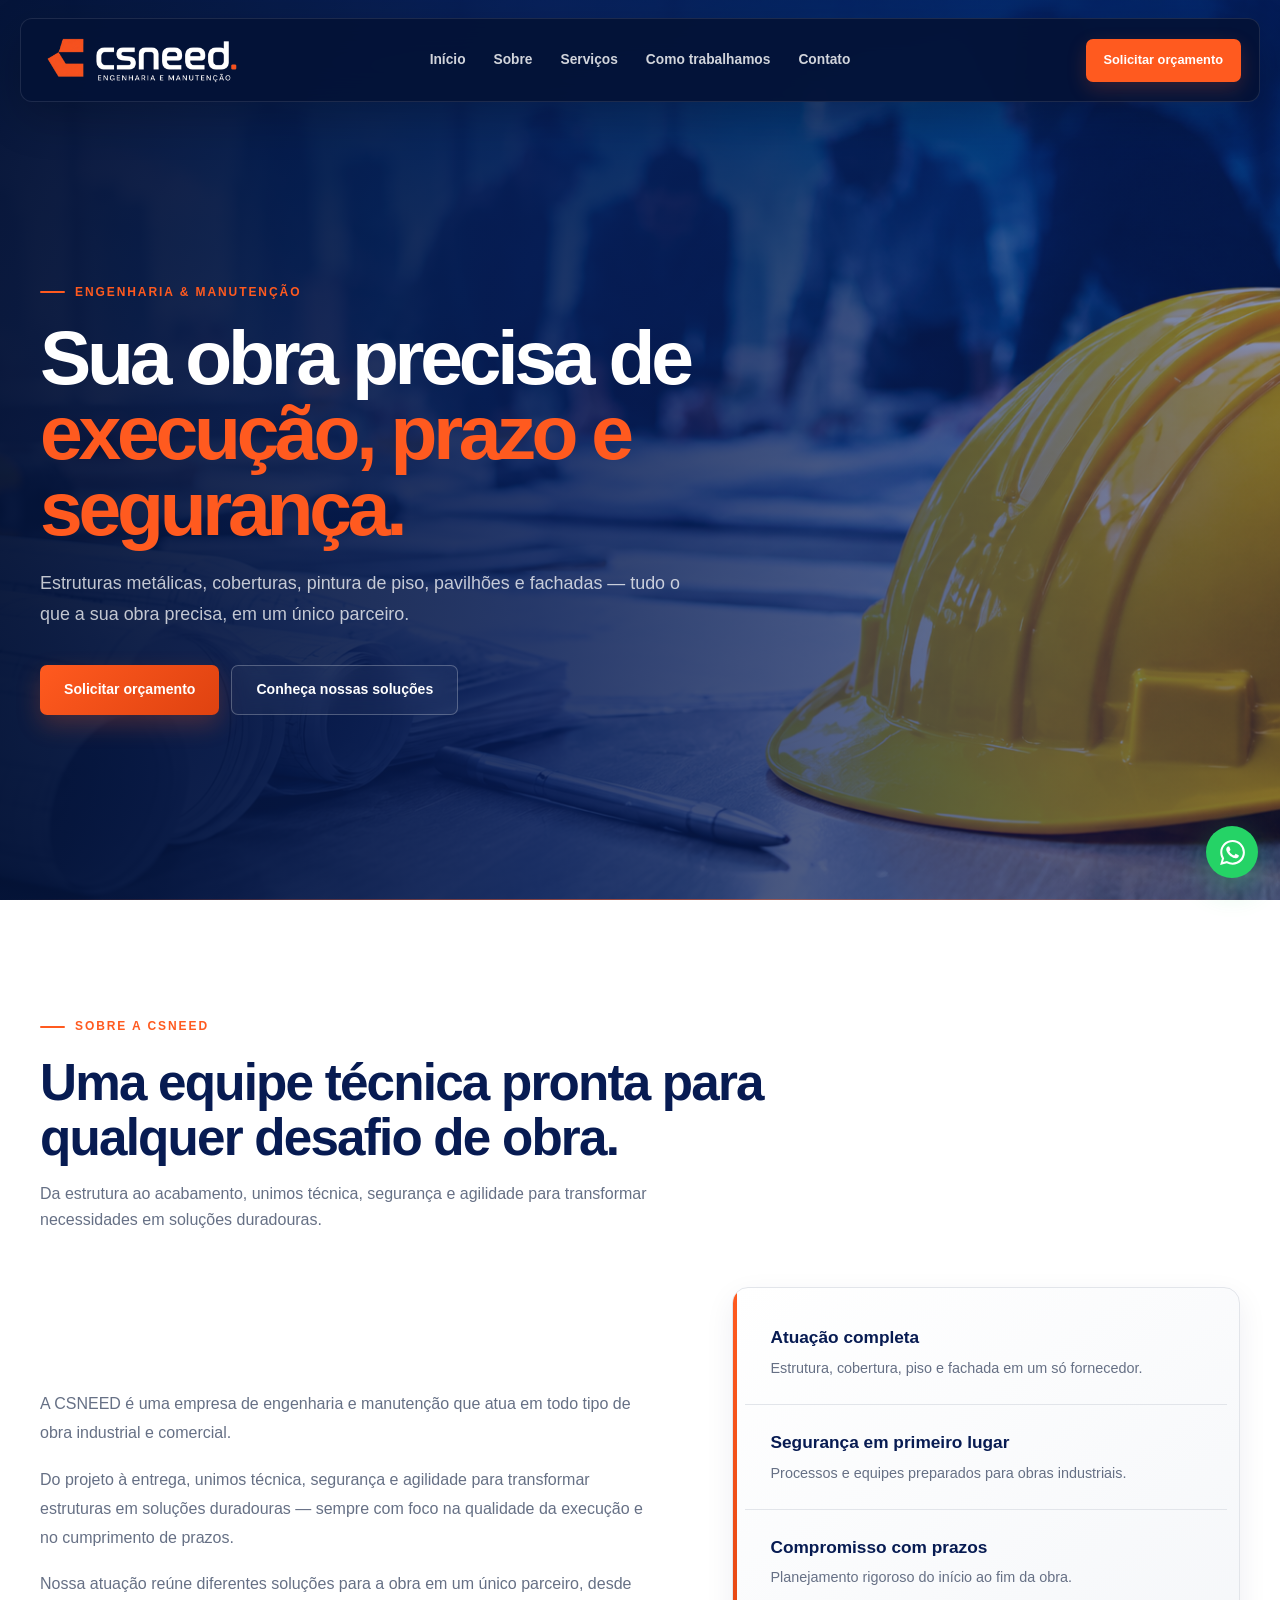
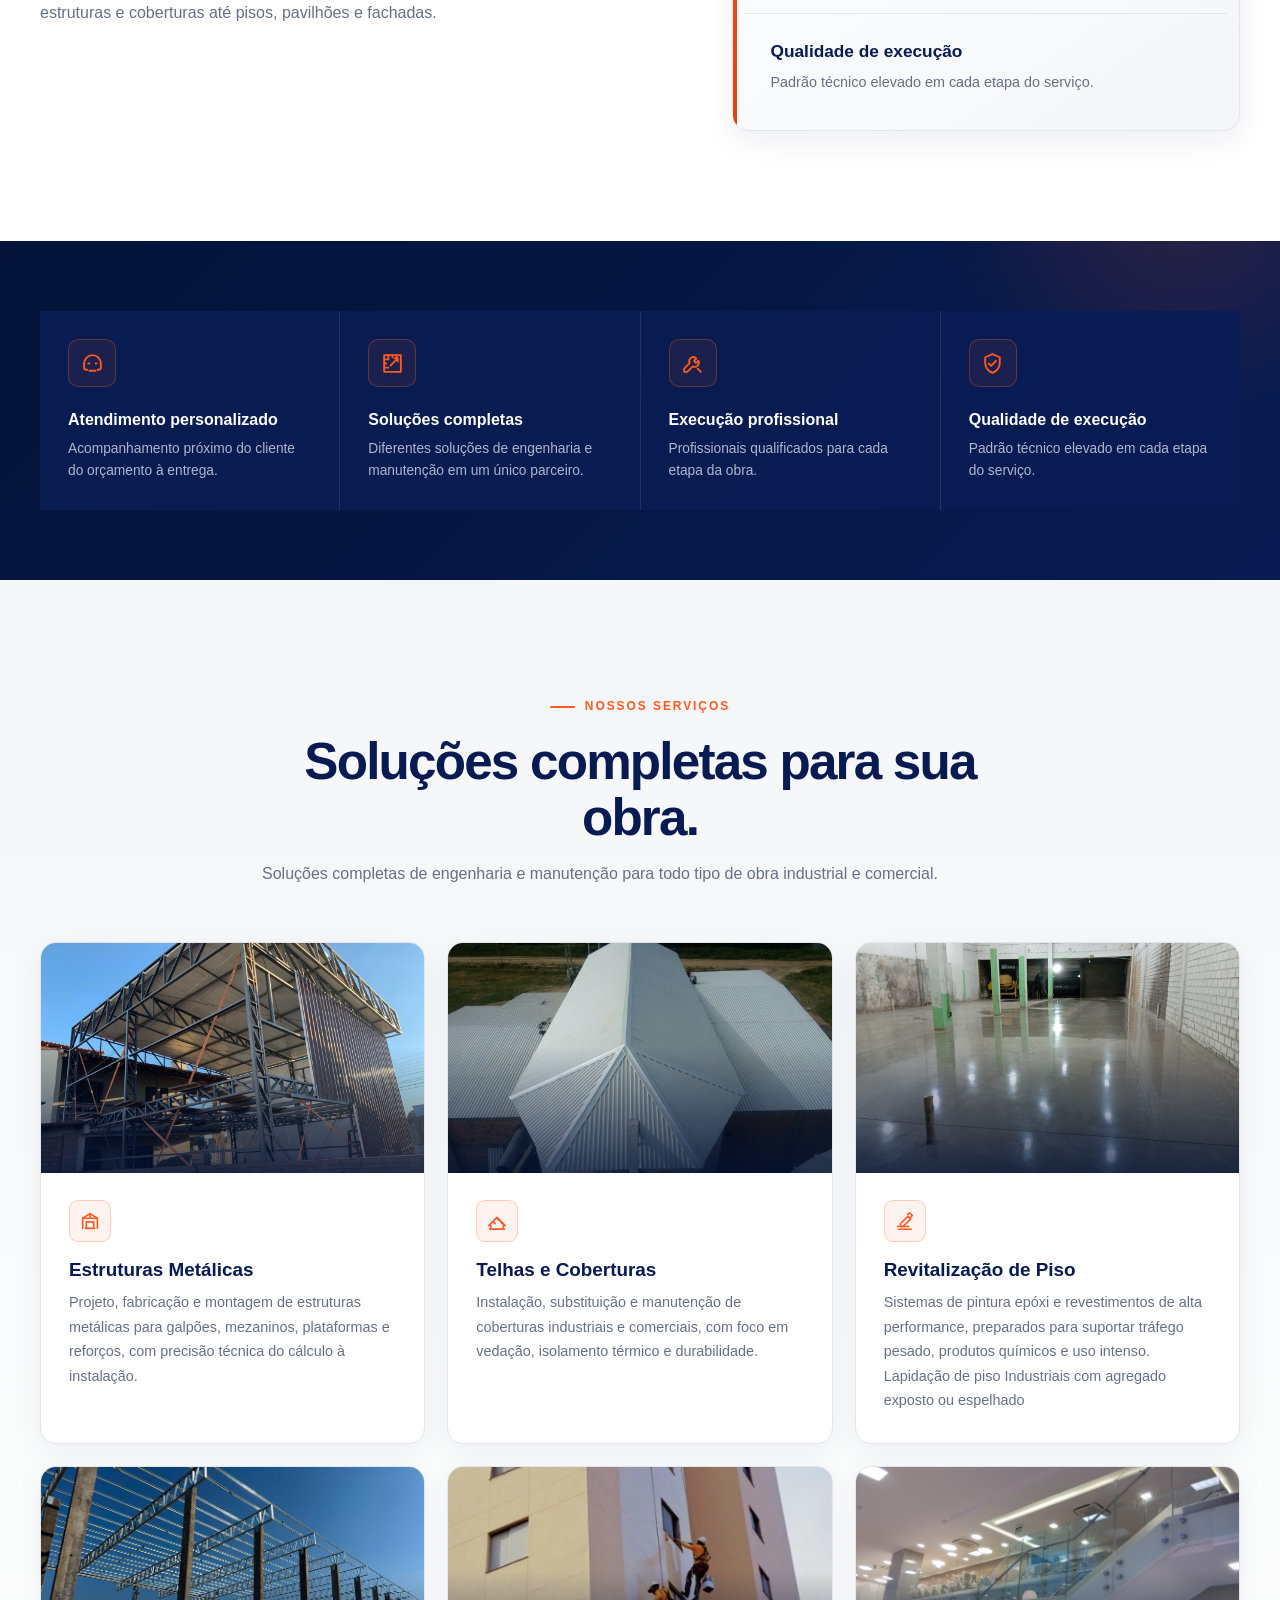
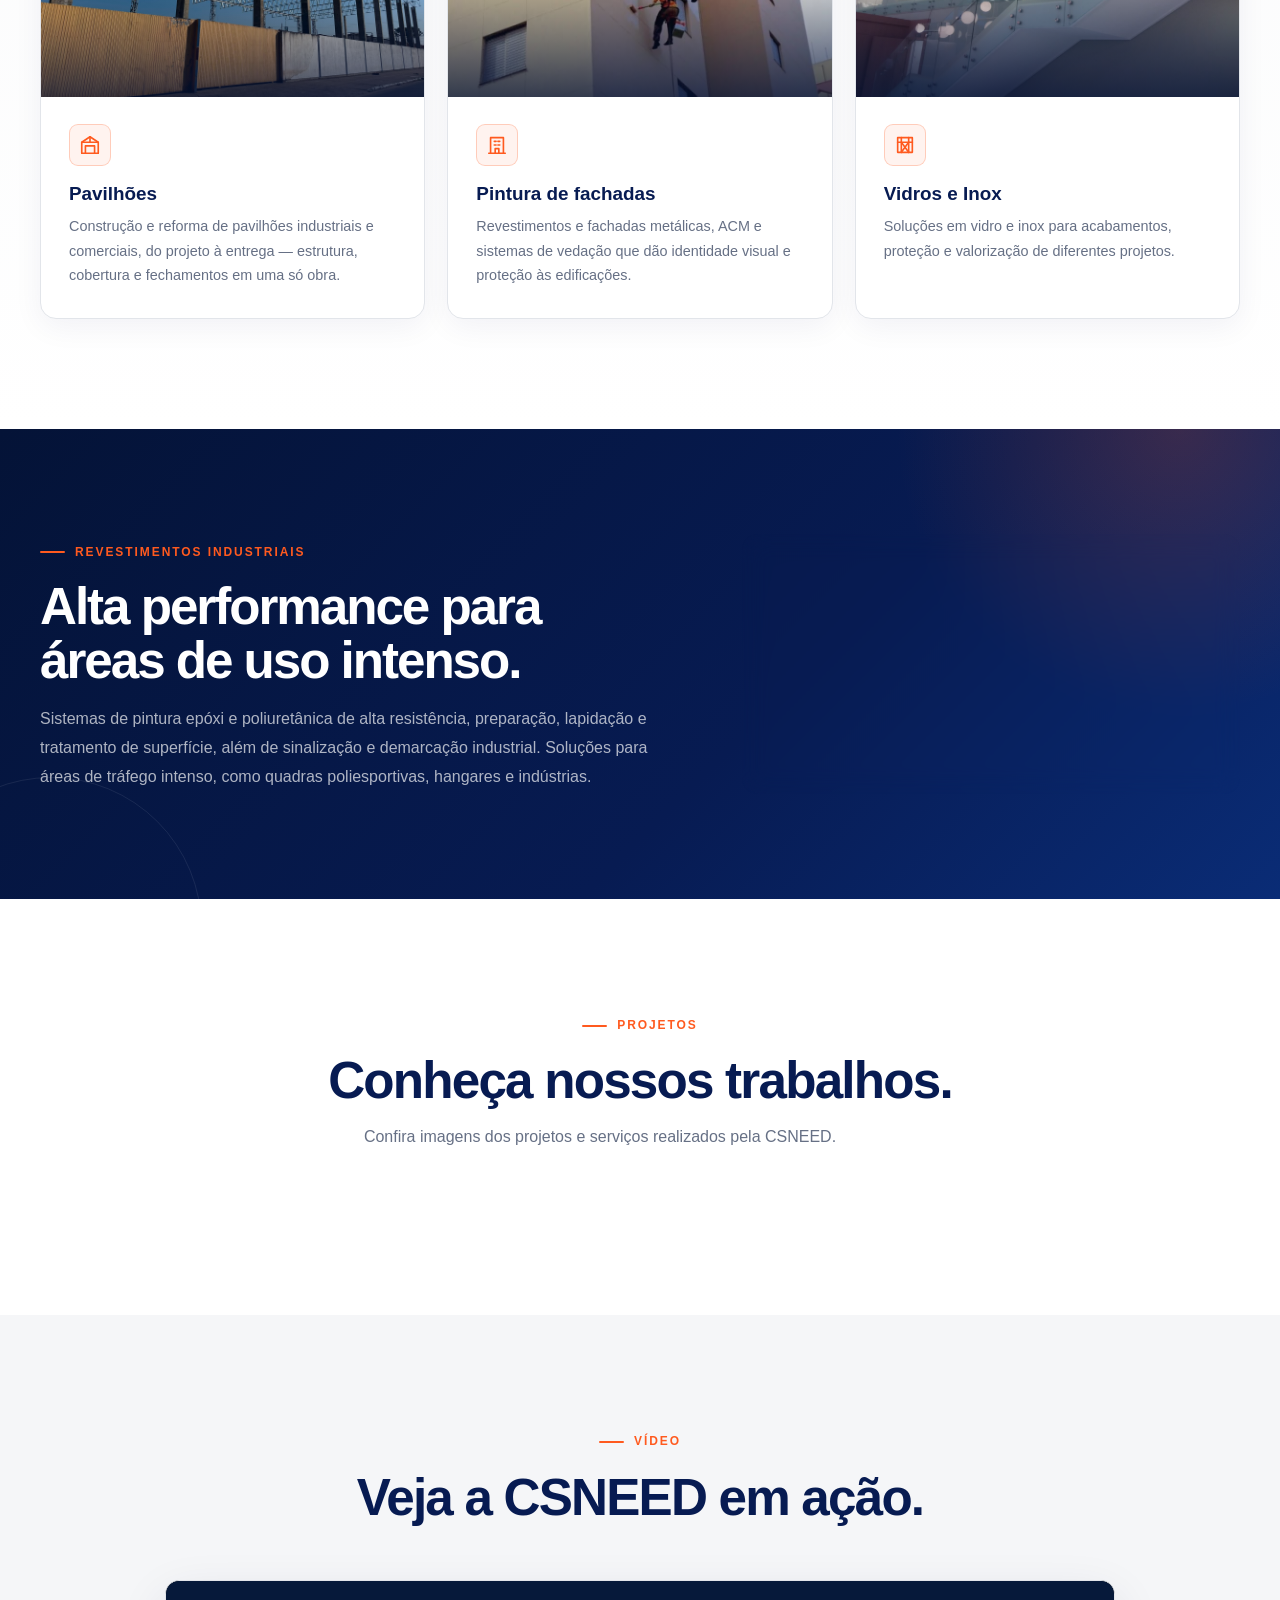
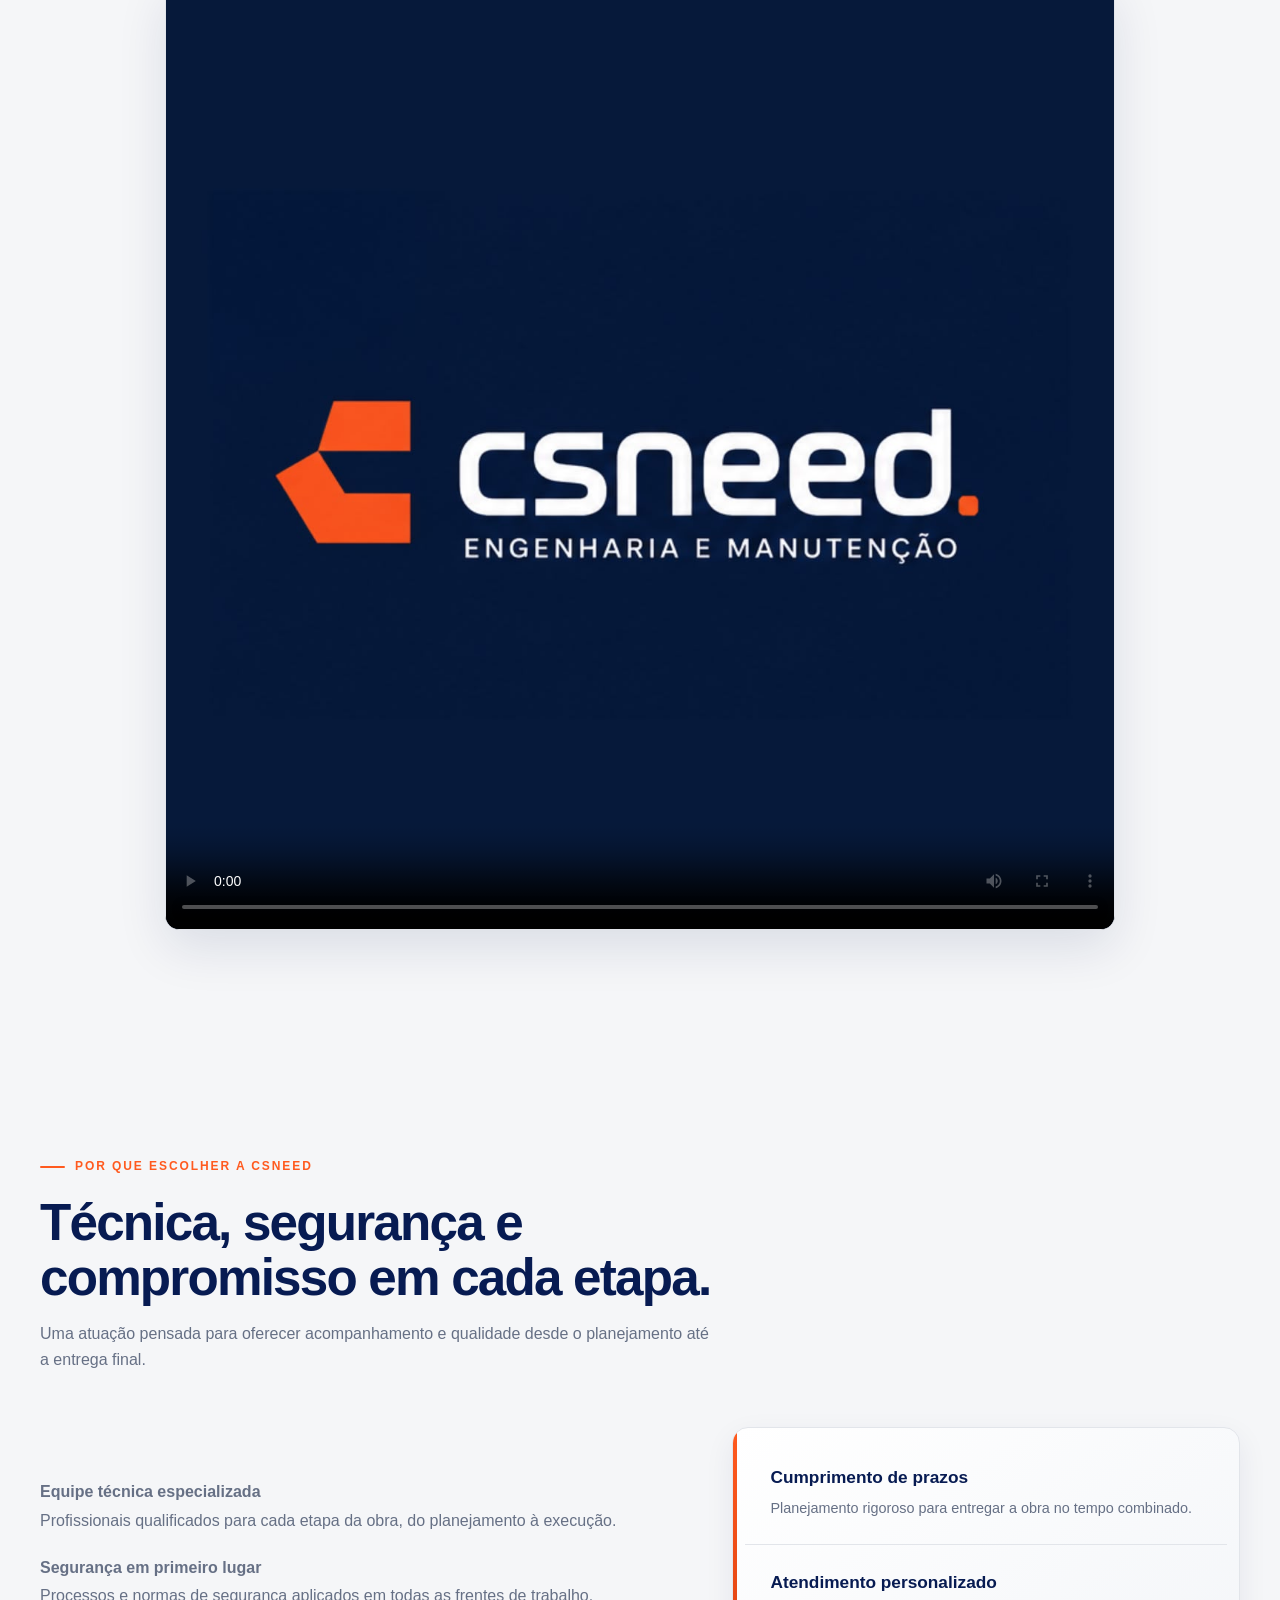
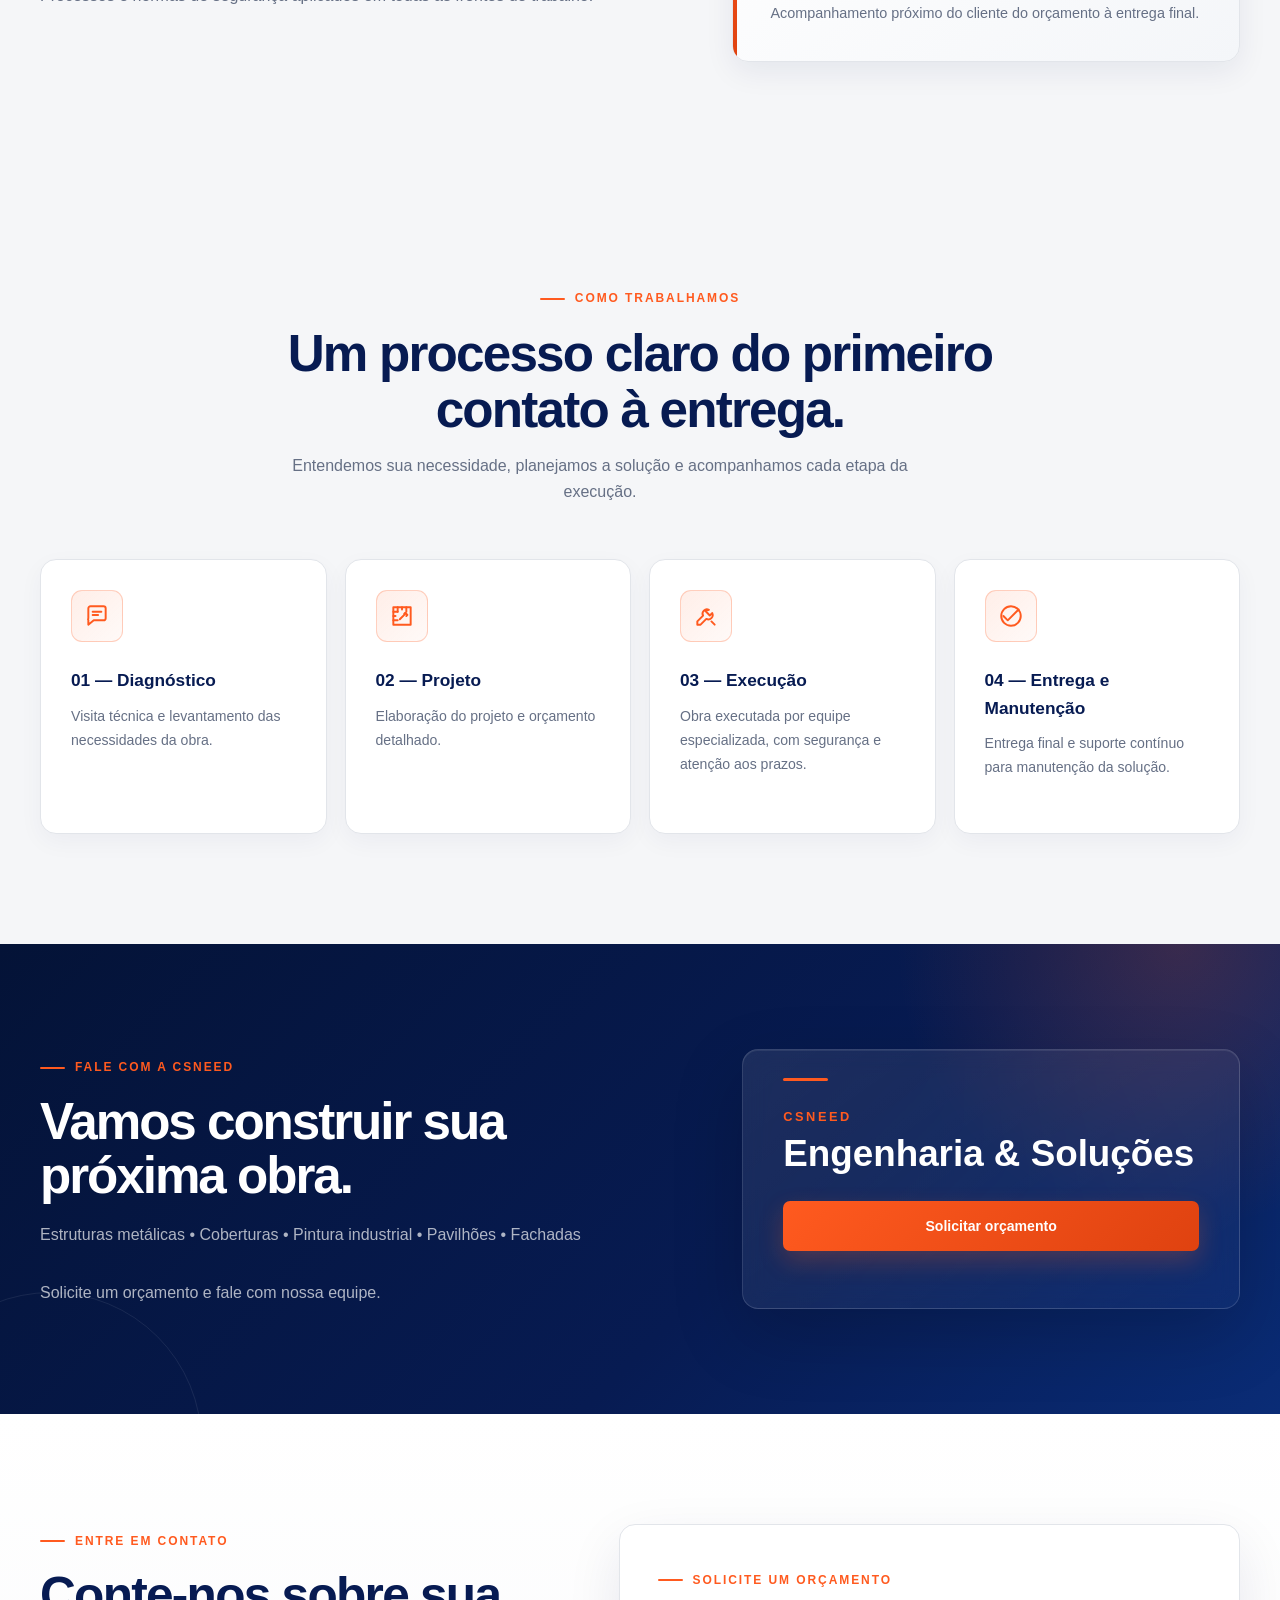
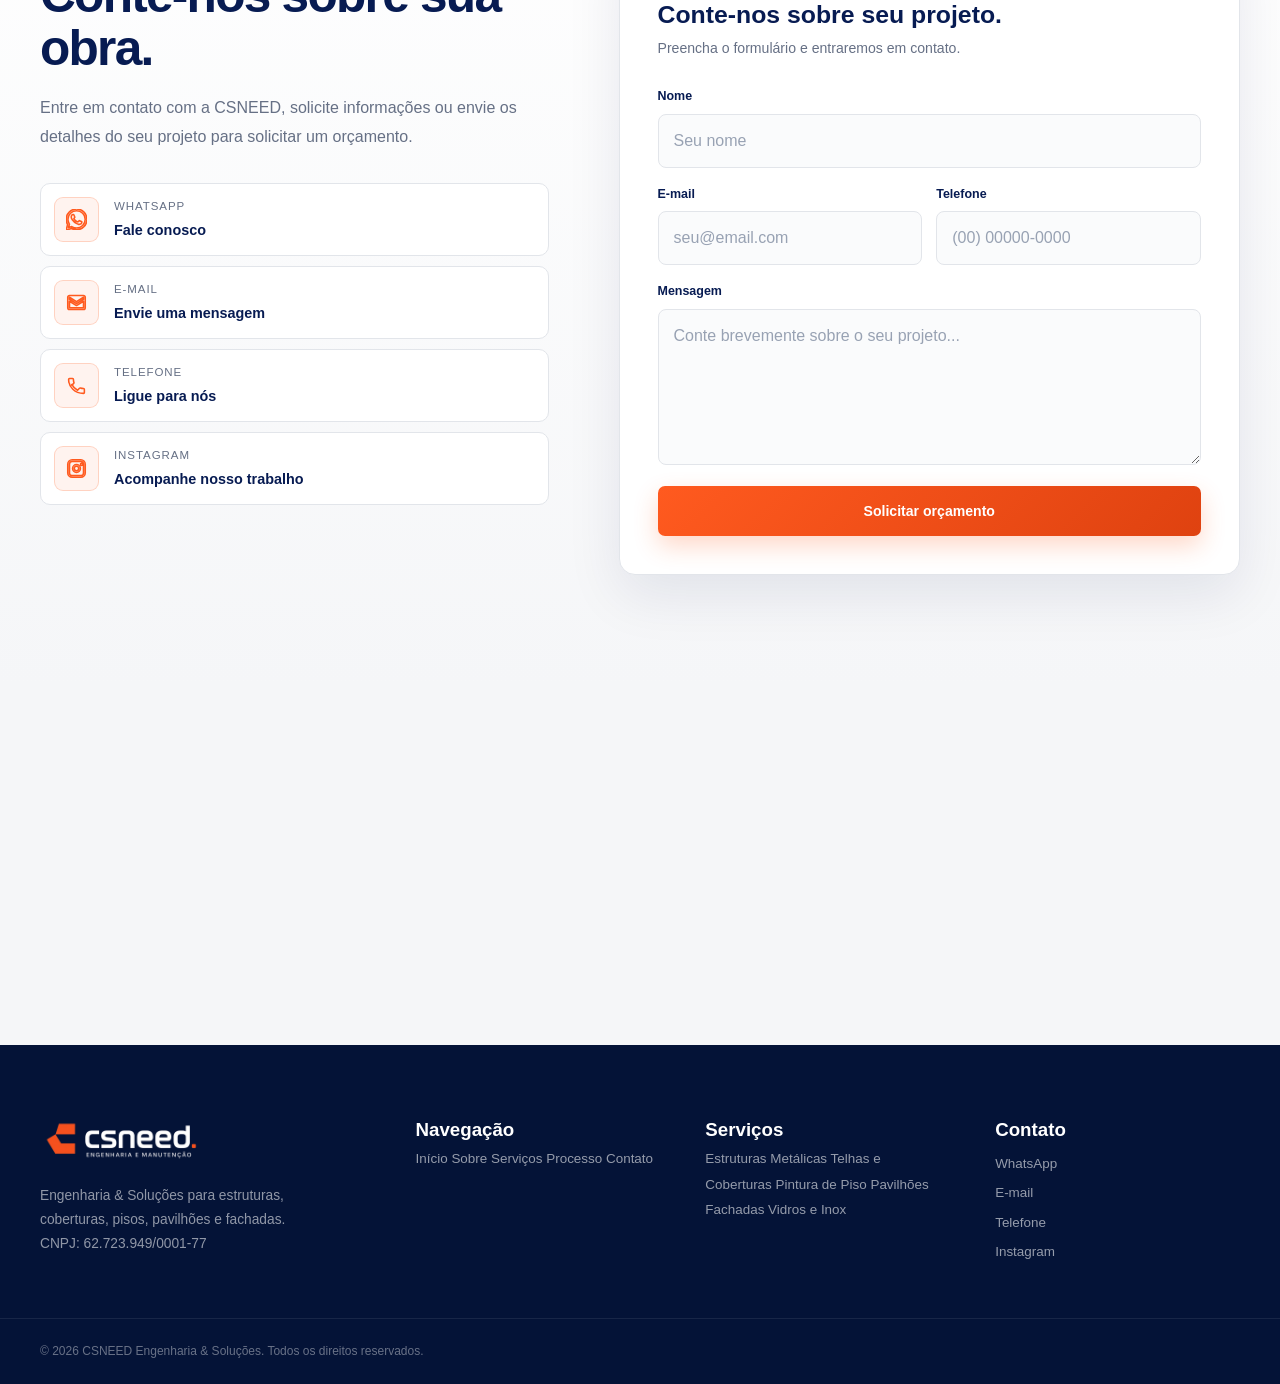
<file: index.html>
<!DOCTYPE html>
<html lang="pt-BR">

<head>

    <meta charset="UTF-8">

    <meta
        name="viewport"
        content="width=device-width, initial-scale=1.0"
    >

    <meta
        name="description"
        content="CSNEED Engenharia & Soluções — Estruturas metálicas, telhas e coberturas, pintura de piso, pavilhões e fachadas para obras industriais e comerciais."
    >

    <meta
        name="theme-color"
        content="#071B52"
    >

    <meta
        name="robots"
        content="index, follow"
    >

    <title>CSNEED Engenharia & Soluções</title>

    <link
        rel="icon"
        type="image/png"
        href="assets/logo.png"
    >

    <link
        rel="stylesheet"
        href="css/style.css"
    >


    <!-- ======================================================
         01. V8 LOADER — NÃO ALTERAR
         ====================================================== -->

    <script
        src="js/v8-loader.js"
        data-project-id="0e5af95b-b6bc-4907-bfcf-95e865e04d5f"
        defer
    ></script>

</head>


<body>


    <!-- ======================================================
         02. WHATSAPP FLUTUANTE — V8 LOADER
         ====================================================== -->

    <a
        href="#"
        class="whatsapp-float"
        data-v8="contact.whatsapp"
        target="_blank"
        rel="noopener noreferrer"
        aria-label="Falar com a CSNEED pelo WhatsApp"
    >

        <svg
            viewBox="0 0 24 24"
            aria-hidden="true"
        >

            <path
                d="M20.52 3.48A11.82 11.82 0 0 0 12.08 0C5.55 0 .24 5.31.24 11.84c0 2.09.55 4.13 1.6 5.93L.13 24l6.37-1.67a11.8 11.8 0 0 0 5.58 1.42h.01c6.52 0 11.83-5.31 11.83-11.84 0-3.16-1.23-6.13-3.4-8.43ZM12.09 21.73h-.01a9.83 9.83 0 0 1-5.01-1.37l-.36-.21-3.78.99 1.01-3.68-.23-.38a9.85 9.85 0 0 1-1.51-5.24C2.2 6.39 6.63 1.96 12.08 1.96c2.64 0 5.12 1.03 6.98 2.9a9.82 9.82 0 0 1 2.89 6.99c0 5.46-4.42 9.88-9.86 9.88Zm5.42-7.4c-.3-.15-1.76-.87-2.03-.97-.27-.1-.47-.15-.67.15-.2.3-.77.97-.95 1.17-.17.2-.35.22-.65.07-.3-.15-1.27-.47-2.42-1.5-.9-.8-1.5-1.78-1.68-2.08-.17-.3-.02-.46.13-.61.13-.13.3-.35.45-.52.15-.17.2-.3.3-.5.1-.2.05-.37-.02-.52-.07-.15-.67-1.61-.92-2.21-.24-.58-.49-.5-.67-.51h-.57c-.2 0-.52.07-.8.37-.27.3-1.04 1.02-1.04 2.48s1.07 2.88 1.22 3.08c.15.2 2.1 3.2 5.08 4.49.71.31 1.26.5 1.69.64.71.23 1.36.2 1.87.12.57-.08 1.76-.72 2.01-1.42.25-.7.25-1.3.17-1.42-.07-.12-.27-.2-.57-.35Z"
            />

        </svg>

    </a>



    <!-- ======================================================
         03. HEADER
         ====================================================== -->

    <header class="header">

        <div class="header-container">


            <!-- LOGO -->

            <a
                href="#inicio"
                class="brand"
                aria-label="CSNEED Engenharia & Soluções"
            >

                <img
                    src="assets/logo.png"
                    alt="CSNEED Engenharia & Soluções"
                >

            </a>


            <!-- MENU CENTRAL -->

            <nav
                class="nav"
                id="mainNav"
                aria-label="Navegação principal"
            >

                <a href="#inicio">
                    Início
                </a>

                <a href="#sobre">
                    Sobre
                </a>

                <a href="#servicos">
                    Serviços
                </a>

                <a href="#processo">
                    Como trabalhamos
                </a>

                <a href="#contato">
                    Contato
                </a>

            </nav>


            <!-- CTA -->

            <a
                href="#contato"
                class="btn btn-header"
            >
                Solicitar orçamento
            </a>


            <!-- MENU MOBILE -->

            <button
                class="menu-toggle"
                id="menuToggle"
                type="button"
                aria-label="Abrir menu"
                aria-expanded="false"
                aria-controls="mainNav"
            >

                <span></span>
                <span></span>
                <span></span>

            </button>

        </div>

    </header>



    <!-- ==================================================
         04. HERO — CONVERSÃO
         ================================================== -->

    <section
        class="hero"
        id="inicio"
    >

        <div class="container hero-container">

            <div class="hero-content">

                <span class="eyebrow">
                    Engenharia & Manutenção
                </span>


                <h1>

                    Sua obra precisa de
                    <strong>execução, prazo e segurança.</strong>

                </h1>


                <p>

                    Estruturas metálicas, coberturas, pintura de piso,
                    pavilhões e fachadas — tudo o que a sua obra
                    precisa, em um único parceiro.

                </p>


                <div class="hero-actions">

                    <a
                        href="#contato"
                        class="btn btn-primary"
                    >
                        Solicitar orçamento
                    </a>


                    <a
                        href="#servicos"
                        class="btn btn-outline"
                    >
                        Conheça nossas soluções
                    </a>

                </div>

            </div>

        </div>

    </section>



    <!-- ==================================================
         05. SOBRE A CSNEED
         ================================================== -->

    <section
        class="section section-light"
        id="sobre"
    >

        <div class="container">


            <div class="section-heading">

                <span class="eyebrow">
                    Sobre a CSNEED
                </span>


                <h2>
                    Uma equipe técnica pronta para qualquer desafio de obra.
                </h2>


                <p>

                    Da estrutura ao acabamento, unimos técnica,
                    segurança e agilidade para transformar
                    necessidades em soluções duradouras.

                </p>

            </div>



            <div class="about-grid">


                <div class="about-content">

                    <p>

                        A CSNEED é uma empresa de engenharia e
                        manutenção que atua em todo tipo de obra
                        industrial e comercial.

                    </p>


                    <p>

                        Do projeto à entrega, unimos técnica,
                        segurança e agilidade para transformar
                        estruturas em soluções duradouras —
                        sempre com foco na qualidade da execução
                        e no cumprimento de prazos.

                    </p>


                    <p>

                        Nossa atuação reúne diferentes soluções
                        para a obra em um único parceiro, desde
                        estruturas e coberturas até pisos,
                        pavilhões e fachadas.

                    </p>

                </div>



                <div class="about-highlight">


                    <div class="highlight-item">

                        <strong>
                            Atuação completa
                        </strong>

                        <span>

                            Estrutura, cobertura, piso e fachada
                            em um só fornecedor.

                        </span>

                    </div>



                    <div class="highlight-item">

                        <strong>
                            Segurança em primeiro lugar
                        </strong>

                        <span>

                            Processos e equipes preparados
                            para obras industriais.

                        </span>

                    </div>



                    <div class="highlight-item">

                        <strong>
                            Compromisso com prazos
                        </strong>

                        <span>

                            Planejamento rigoroso do início
                            ao fim da obra.

                        </span>

                    </div>



                    <div class="highlight-item">

                        <strong>
                            Qualidade de execução
                        </strong>

                        <span>

                            Padrão técnico elevado em cada
                            etapa do serviço.

                        </span>

                    </div>


                </div>

            </div>

        </div>

    </section>



    <!-- ==================================================
         06. DIFERENCIAIS
         ================================================== -->

    <section class="numbers">

        <div class="container numbers-grid">


            <!-- ATENDIMENTO -->

            <div class="number-item">

                <div class="number-icon">

                    <svg
                        viewBox="0 0 24 24"
                        aria-hidden="true"
                    >

                        <path d="M4 12a8 8 0 0 1 16 0"></path>

                        <path d="M4 12v4a2 2 0 0 0 2 2h1"></path>

                        <path d="M20 12v4a2 2 0 0 1-2 2h-1"></path>

                        <path d="M9 19h6"></path>

                        <path d="M8 12h1"></path>

                        <path d="M15 12h1"></path>

                    </svg>

                </div>


                <strong>
                    Atendimento personalizado
                </strong>


                <span>

                    Acompanhamento próximo do cliente
                    do orçamento à entrega.

                </span>

            </div>



            <!-- SOLUÇÕES -->

            <div class="number-item">

                <div class="number-icon">

                    <svg
                        viewBox="0 0 24 24"
                        aria-hidden="true"
                    >

                        <path d="M4 4h16v16H4z"></path>

                        <path d="M8 4v4"></path>

                        <path d="M12 4v2"></path>

                        <path d="M16 4v4"></path>

                        <path d="M4 8h4"></path>

                        <path d="M4 12h2"></path>

                        <path d="M4 16h4"></path>

                        <path d="M10 14l7-7"></path>

                        <path d="M14 7h3v3"></path>

                    </svg>

                </div>


                <strong>
                    Soluções completas
                </strong>


                <span>

                    Diferentes soluções de engenharia
                    e manutenção em um único parceiro.

                </span>

            </div>



            <!-- EXECUÇÃO -->

            <div class="number-item">

                <div class="number-icon">

                    <svg
                        viewBox="0 0 24 24"
                        aria-hidden="true"
                    >

                        <path d="M14.7 6.3a4 4 0 0 0-5.4 5.4L4 17v3h3l5.3-5.3a4 4 0 0 0 5.4-5.4l-2.2 2.2-2-2 2.2-2.2Z"></path>

                        <path d="M17 17l3 3"></path>

                    </svg>

                </div>


                <strong>
                    Execução profissional
                </strong>


                <span>

                    Profissionais qualificados para
                    cada etapa da obra.

                </span>

            </div>



            <!-- QUALIDADE -->

            <div class="number-item">

                <div class="number-icon">

                    <svg
                        viewBox="0 0 24 24"
                        aria-hidden="true"
                    >

                        <path d="M12 3l7 3v5c0 4.5-2.8 8.3-7 10-4.2-1.7-7-5.5-7-10V6l7-3Z"></path>

                        <path d="m8.5 12 2.2 2.2 4.8-5"></path>

                    </svg>

                </div>


                <strong>
                    Qualidade de execução
                </strong>


                <span>

                    Padrão técnico elevado em cada
                    etapa do serviço.

                </span>

            </div>


        </div>

    </section>



    <!-- ==================================================
         07. SERVIÇOS
         ================================================== -->

    <section
        class="section services-section"
        id="servicos"
    >

        <div class="container">


            <div class="section-heading section-heading-center">

                <span class="eyebrow">
                    Nossos Serviços
                </span>


                <h2>
                    Soluções completas para sua obra.
                </h2>


                <p>

                    Soluções completas de engenharia e manutenção
                    para todo tipo de obra industrial e comercial.

                </p>

            </div>



            <div class="services-grid">


                <!-- ==================================================
                     SERVIÇO 01 — ESTRUTURAS
                     ================================================== -->

                <article class="service-card">

                    <div class="service-image">

                        <img
                            src="assets/images/servico-estruturas.jpg"
                            alt="Estruturas metálicas"
                            loading="lazy"
                        >

                    </div>


                    <div class="service-content">

                        <span
                            class="service-number"
                            aria-hidden="true"
                        >

                            <svg viewBox="0 0 24 24">

                                <path d="M4 20V9l8-5 8 5v11"></path>

                                <path d="M8 20v-7h8v7"></path>

                                <path d="M4 9h16"></path>

                                <path d="M12 4v5"></path>

                                <path d="M7 20h10"></path>

                            </svg>

                        </span>


                        <h3>
                            Estruturas Metálicas
                        </h3>


                        <p>

                            Projeto, fabricação e montagem de
                            estruturas metálicas para galpões,
                            mezaninos, plataformas e reforços,
                            com precisão técnica do cálculo
                            à instalação.

                        </p>

                    </div>

                </article>



                <!-- ==================================================
                     SERVIÇO 02 — COBERTURAS
                     ================================================== -->

                <article class="service-card">

                    <div class="service-image">

                        <img
                            src="assets/images/servico-coberturas.jpg"
                            alt="Telhas e coberturas"
                            loading="lazy"
                        >

                    </div>


                    <div class="service-content">

                        <span
                            class="service-number"
                            aria-hidden="true"
                        >

                            <svg viewBox="0 0 24 24">

                                <path d="M3 17l9-9 9 9"></path>

                                <path d="M5 17v4h14v-4"></path>

                                <path d="M8 13l2 2"></path>

                                <path d="M12 9l2 2"></path>

                                <path d="M16 13l2 2"></path>

                                <path d="M4 21h16"></path>

                            </svg>

                        </span>


                        <h3>
                            Telhas e Coberturas
                        </h3>


                        <p>

                            Instalação, substituição e manutenção
                            de coberturas industriais e comerciais,
                            com foco em vedação, isolamento térmico
                            e durabilidade.

                        </p>

                    </div>

                </article>



                <!-- ==================================================
                     SERVIÇO 03 — PINTURA
                     ================================================== -->

                <article class="service-card">

                    <div class="service-image">

                        <img
                            src="assets/images/servico-pintura.jpg"
                            alt="Pintura de piso"
                            loading="lazy"
                        >

                    </div>


                    <div class="service-content">

                        <span
                            class="service-number"
                            aria-hidden="true"
                        >

                            <svg viewBox="0 0 24 24">

                                <path d="M4 18h12"></path>

                                <path d="M7 15l8-8 3 3-8 8H7v-3Z"></path>

                                <path d="M15 5l2-2 3 3-2 2"></path>

                                <path d="M5 21h14"></path>

                            </svg>

                        </span>


                        <h3>
                            Revitalização de Piso
                        </h3>


                        <p>

                            Sistemas de pintura epóxi e revestimentos
                            de alta performance, preparados para
                            suportar tráfego pesado, produtos químicos
                            e uso intenso. Lapidação de piso Industriais  com agregado exposto ou espelhado

                        </p>

                    </div>

                </article>



                <!-- ==================================================
                     SERVIÇO 04 — PAVILHÕES
                     ================================================== -->

                <article class="service-card">

                    <div class="service-image">

                        <img
                            src="assets/images/servico-pavilhoes.jpg"
                            alt="Pavilhões industriais e comerciais"
                            loading="lazy"
                        >

                    </div>


                    <div class="service-content">

                        <span
                            class="service-number"
                            aria-hidden="true"
                        >

                            <svg viewBox="0 0 24 24">

                                <path d="M3 21V9l9-6 9 6v12"></path>

                                <path d="M3 9h18"></path>

                                <path d="M7 21V13h10v8"></path>

                                <path d="M12 3v6"></path>

                                <path d="M3 21h18"></path>

                            </svg>

                        </span>


                        <h3>
                            Pavilhões
                        </h3>


                        <p>

                            Construção e reforma de pavilhões
                            industriais e comerciais, do projeto
                            à entrega — estrutura, cobertura
                            e fechamentos em uma só obra.

                        </p>

                    </div>

                </article>



                <!-- ==================================================
                     SERVIÇO 05 — FACHADAS
                     ================================================== -->

                <article class="service-card">

                    <div class="service-image">

                        <img
                            src="assets/images/servico-fachadas.jpg"
                            alt="Fachadas metálicas e ACM"
                            loading="lazy"
                        >

                    </div>


                    <div class="service-content">

                        <span
                            class="service-number"
                            aria-hidden="true"
                        >

                            <svg viewBox="0 0 24 24">

                                <path d="M5 21V4h14v17"></path>

                                <path d="M9 8h2"></path>

                                <path d="M13 8h2"></path>

                                <path d="M9 12h2"></path>

                                <path d="M13 12h2"></path>

                                <path d="M10 21v-5h4v5"></path>

                                <path d="M3 21h18"></path>

                            </svg>

                        </span>


                        <h3>
                             Pintura de fachadas
                        </h3>


                        <p>

                            Revestimentos e fachadas metálicas,
                            ACM e sistemas de vedação que dão
                            identidade visual e proteção às
                            edificações.

                        </p>

                    </div>

                </article>



                <!-- ==================================================
                     SERVIÇO 06 — VIDROS E INOX
                     ================================================== -->

                <article class="service-card">

                    <div class="service-image">

                        <img
                            src="assets/images/servico-vidros-inox.jpg"
                            alt="Vidros e Inox"
                            loading="lazy"
                        >

                    </div>


                    <div class="service-content">

                        <span
                            class="service-number"
                            aria-hidden="true"
                        >

                            <svg viewBox="0 0 24 24">

                                <path d="M4 4h16v16H4z"></path>

                                <path d="M4 9h16"></path>

                                <path d="M8 4v16"></path>

                                <path d="M16 4v16"></path>

                                <path d="M8 9l8 11"></path>

                                <path d="M16 9 8 20"></path>

                            </svg>

                        </span>


                        <h3>
                            Vidros e Inox
                        </h3>


                        <p>

                            Soluções em vidro e inox para
                            acabamentos, proteção e valorização
                            de diferentes projetos.

                        </p>

                    </div>

                </article>


            </div>

        </div>

    </section>



    <!-- ==================================================
         08. DETALHAMENTO TÉCNICO — PINTURA / RAGOM
         ================================================== -->

    <section class="impact">

        <div class="container impact-container">


            <div class="impact-content">

                <span class="eyebrow">
                    Revestimentos Industriais
                </span>


                <h2>
                    Alta performance para áreas de uso intenso.
                </h2>


                <p>

                    Sistemas de pintura epóxi e poliuretânica
                    de alta resistência, preparação, lapidação
                    e tratamento de superfície, além de
                    sinalização e demarcação industrial.

                    Soluções para áreas de tráfego intenso,
                    como quadras poliesportivas, hangares
                    e indústrias.

                </p>

            </div>



            <div class="impact-box">

                <span>
                    PARCEIRO OFICIAL
                </span>


                <strong>
                    Ragom Tintas
                </strong>


            </div>


        </div>

    </section>



    <!-- ==================================================
         09. GALERIA V8
         ================================================== -->

    <section
        class="section section-light v8-media-section"
    >

        <div class="container">


            <div class="section-heading section-heading-center">

                <span class="eyebrow">
                    Projetos
                </span>


                <h2>
                    Conheça nossos trabalhos.
                </h2>


                <p>

                    Confira imagens dos projetos e serviços
                    realizados pela CSNEED.

                </p>

            </div>


            <div
                class="v8-gallery"
                data-v8-gallery
            ></div>


        </div>

    </section>



    <!-- ==================================================
         10. VÍDEO V8
         ================================================== -->

    <section class="section v8-video-section">

        <div class="container">


            <div class="section-heading section-heading-center">

                <span class="eyebrow">
                    Vídeo
                </span>


                <h2>
                    Veja a CSNEED em ação.
                </h2>

            </div>


            <video
                class="v8-video"
                controls
                preload="metadata"
                poster="assets/images/video-capa.jpg">
                <source src="assets/videos/video-csneed.mp4" type="video/mp4">
                Seu navegador não suporta vídeo.
            </video>


        </div>

    </section>



    <!-- ==================================================
         11. POR QUE ESCOLHER A CSNEED
         ================================================== -->

    <section
        class="section section-light"
    >

        <div class="container">


            <div class="section-heading">

                <span class="eyebrow">
                    Por que escolher a CSNEED
                </span>


                <h2>
                    Técnica, segurança e compromisso em cada etapa.
                </h2>


                <p>

                    Uma atuação pensada para oferecer
                    acompanhamento e qualidade desde o
                    planejamento até a entrega final.

                </p>

            </div>



            <div class="about-grid">


                <div class="about-content">

                    <p>

                        <strong>
                            Equipe técnica especializada
                        </strong><br>

                        Profissionais qualificados para cada
                        etapa da obra, do planejamento
                        à execução.

                    </p>


                    <p>

                        <strong>
                            Segurança em primeiro lugar
                        </strong><br>

                        Processos e normas de segurança
                        aplicados em todas as frentes
                        de trabalho.

                    </p>

                </div>



                <div class="about-highlight">


                    <div class="highlight-item">

                        <strong>
                            Cumprimento de prazos
                        </strong>

                        <span>

                            Planejamento rigoroso para entregar
                            a obra no tempo combinado.

                        </span>

                    </div>



                    <div class="highlight-item">

                        <strong>
                            Atendimento personalizado
                        </strong>

                        <span>

                            Acompanhamento próximo do cliente
                            do orçamento à entrega final.

                        </span>

                    </div>


                </div>

            </div>

        </div>

    </section>



    <!-- ==================================================
         12. PROCESSO
         ================================================== -->

    <section
        class="section section-light"
        id="processo"
    >

        <div class="container">


            <div class="section-heading section-heading-center">

                <span class="eyebrow">
                    Como trabalhamos
                </span>


                <h2>
                    Um processo claro do primeiro contato à entrega.
                </h2>


                <p>

                    Entendemos sua necessidade, planejamos
                    a solução e acompanhamos cada etapa
                    da execução.

                </p>

            </div>



            <div class="process-grid">


                <!-- 01 -->

                <div class="process-item">

                    <div
                        class="process-icon"
                        aria-hidden="true"
                    >

                        <svg viewBox="0 0 24 24">

                            <path d="M4 5a2 2 0 0 1 2-2h12a2 2 0 0 1 2 2v9a2 2 0 0 1-2 2H9l-5 4v-4a2 2 0 0 1 0-2V5Z"></path>

                            <path d="M8 8h8"></path>

                            <path d="M8 11h5"></path>

                        </svg>

                    </div>


                    <h3>
                        01 — Diagnóstico
                    </h3>


                    <p>

                        Visita técnica e levantamento
                        das necessidades da obra.

                    </p>

                </div>



                <!-- 02 -->

                <div class="process-item">

                    <div
                        class="process-icon"
                        aria-hidden="true"
                    >

                        <svg viewBox="0 0 24 24">

                            <path d="M4 4h16v16H4z"></path>

                            <path d="M8 4v4"></path>

                            <path d="M12 4v2"></path>

                            <path d="M16 4v4"></path>

                            <path d="M4 8h4"></path>

                            <path d="M4 12h2"></path>

                            <path d="M4 16h4"></path>

                            <path d="m10 15 5-5"></path>

                            <path d="m14 10 1-1 2 2-1 1"></path>

                        </svg>

                    </div>


                    <h3>
                        02 — Projeto
                    </h3>


                    <p>

                        Elaboração do projeto e
                        orçamento detalhado.

                    </p>

                </div>



                <!-- 03 -->

                <div class="process-item">

                    <div
                        class="process-icon"
                        aria-hidden="true"
                    >

                        <svg viewBox="0 0 24 24">

                            <path d="M14.7 6.3a4 4 0 0 0-5.4 5.4L4 17v3h3l5.3-5.3a4 4 0 0 0 5.4-5.4l-2.2 2.2-2-2-2.2-2.2Z"></path>

                            <path d="M17 17l3 3"></path>

                        </svg>

                    </div>


                    <h3>
                        03 — Execução
                    </h3>


                    <p>

                        Obra executada por equipe
                        especializada, com segurança
                        e atenção aos prazos.

                    </p>

                </div>



                <!-- 04 -->

                <div class="process-item">

                    <div
                        class="process-icon"
                        aria-hidden="true"
                    >

                        <svg viewBox="0 0 24 24">

                            <path d="M5 12l4 4L19 6"></path>

                            <circle
                                cx="12"
                                cy="12"
                                r="9"
                            ></circle>

                        </svg>

                    </div>


                    <h3>
                        04 — Entrega e Manutenção
                    </h3>


                    <p>

                        Entrega final e suporte contínuo
                        para manutenção da solução.

                    </p>

                </div>


            </div>

        </div>

    </section>



    <!-- ==================================================
         13. CTA FINAL
         ================================================== -->

    <section class="impact">

        <div class="container impact-container">


            <div class="impact-content">

                <span class="eyebrow">
                    Fale com a CSNEED
                </span>


                <h2>
                    Vamos construir sua próxima obra.
                </h2>


                <p>

                    Estruturas metálicas • Coberturas •
                    Pintura industrial • Pavilhões • Fachadas

                    <br><br>

                    Solicite um orçamento e fale com nossa equipe.

                </p>

            </div>



            <div class="impact-box">

                <span>
                    CSNEED
                </span>


                <strong>
                    Engenharia & Soluções
                </strong>


                <br>


                <a
                    href="#contato"
                    class="btn btn-primary"
                >
                    Solicitar orçamento
                </a>

            </div>


        </div>

    </section>



    <!-- ==================================================
         14. CONTATO
         ================================================== -->

    <section
        class="section contact-section"
        id="contato"
    >

        <div class="container">


            <div class="contact-grid">


                <!-- CONTATO -->

                <div class="contact-content">

                    <span class="eyebrow">
                        Entre em contato
                    </span>


                    <h2>
                        Conte-nos sobre sua obra.
                    </h2>


                    <p>

                        Entre em contato com a CSNEED,
                        solicite informações ou envie
                        os detalhes do seu projeto
                        para solicitar um orçamento.

                    </p>



                    <div class="contact-list">


                        <!-- WHATSAPP -->

                        <a
                            href="#"
                            class="contact-item"
                            data-v8="contact.whatsapp"
                            aria-label="WhatsApp"
                        >

                            <span class="contact-icon">

                                <svg
                                    viewBox="0 0 24 24"
                                    aria-hidden="true"
                                >

                                    <path
                                        d="M20.52 3.48A11.82 11.82 0 0 0 12.08 0C5.55 0 .24 5.31.24 11.84c0 2.09.55 4.13 1.6 5.93L.13 24l6.37-1.67a11.8 11.8 0 0 0 5.58 1.42h.01c6.52 0 11.83-5.31 11.83-11.84 0-3.16-1.23-6.13-3.4-8.43ZM12.09 21.73h-.01a9.83 9.83 0 0 1-5.01-1.37l-.36-.21-3.78.99 1.01-3.68-.23-.38a9.85 9.85 0 0 1-1.51-5.24C2.2 6.39 6.63 1.96 12.08 1.96c2.64 0 5.12 1.03 6.98 2.9a9.82 9.82 0 0 1 2.89 6.99c0 5.46-4.42 9.88-9.86 9.88Zm5.42-7.4c-.3-.15-1.76-.87-2.03-.97-.27-.1-.47-.15-.67.15-.2.3-.77.97-.95 1.17-.17.2-.35.22-.65.07-.3-.15-1.27-.47-2.42-1.5-.9-.8-1.5-1.78-1.68-2.08-.17-.3-.02-.46.13-.61.13-.13.3-.35.45-.52.15-.17.2-.3.3-.5.1-.2.05-.37-.02-.52-.07-.15-.67-1.61-.92-2.21-.24-.58-.49-.5-.67-.51h-.57c-.2 0-.52.07-.8.37-.27.3-1.04 1.02-1.04 2.48s1.07 2.88 1.22 3.08c.15.2 2.1 3.2 5.08 4.49.71.31 1.26.5 1.69.64.71.23 1.36.2 1.87.12.57-.08 1.76-.72 2.01-1.42.25-.7.25-1.3.17-1.42-.07-.12-.27-.2-.57-.35Z"
                                    />

                                </svg>

                            </span>


                            <span>

                                <small>
                                    WhatsApp
                                </small>

                                <strong>
                                    Fale conosco
                                </strong>

                            </span>

                        </a>



                        <!-- E-MAIL -->

                        <a
                            href="#"
                            class="contact-item"
                            data-v8="contact.email"
                            aria-label="E-mail"
                        >

                            <span class="contact-icon">

                                <svg
                                    viewBox="0 0 24 24"
                                    aria-hidden="true"
                                >

                                    <path
                                        d="M20 4H4a2 2 0 0 0-2 2v12a2 2 0 0 0 2 2h16a2 2 0 0 0 2-2V6a2 2 0 0 0-2-2Zm0 4.24-8 5-8-5V6l8 5 8-5v2.24ZM4 18V10.59l7.47 4.67a1 1 0 0 0 1.06 0L20 10.59V18H4Z"
                                    />

                                </svg>

                            </span>


                            <span>

                                <small>
                                    E-mail
                                </small>

                                <strong>
                                    Envie uma mensagem
                                </strong>

                            </span>

                        </a>



                        <!-- TELEFONE -->

                        <a
                            href="#"
                            class="contact-item"
                            data-v8="contact.phone"
                            aria-label="Telefone"
                        >

                            <span class="contact-icon">

                                <svg
                                    viewBox="0 0 24 24"
                                    aria-hidden="true"
                                >

                                    <path
                                        d="M6.62 10.79a15.05 15.05 0 0 0 6.59 6.59l2.2-2.2a1 1 0 0 1 1.02-.24c1.12.37 2.33.56 3.57.56a1 1 0 0 1 1 1V20a1 1 0 0 1-1 1C10.16 21 3 13.84 3 5a1 1 0 0 1 1-1h3.5a1 1 0 0 1 1 1c0 1.24.19 2.45.56 3.57a1 1 0 0 1-.24 1.02l-2.2 2.2Z"
                                    />

                                </svg>

                            </span>


                            <span>

                                <small>
                                    Telefone
                                </small>

                                <strong>
                                    Ligue para nós
                                </strong>

                            </span>

                        </a>



                        <!-- INSTAGRAM -->

                        <a
                            href="#"
                            class="contact-item"
                            data-v8="social.instagram"
                            target="_blank"
                            rel="noopener noreferrer"
                            aria-label="Instagram"
                        >

                            <span class="contact-icon">

                                <svg
                                    viewBox="0 0 24 24"
                                    aria-hidden="true"
                                >

                                    <path
                                        d="M7 2h10a5 5 0 0 1 5 5v10a5 5 0 0 1-5 5H7a5 5 0 0 1-5-5V7a5 5 0 0 1 5-5Zm0 2a3 3 0 0 0-3 3v10a3 3 0 0 0 3 3h10a3 3 0 0 0 3-3V7a3 3 0 0 0-3-3H7Zm5 3.5A4.5 4.5 0 1 1 7.5 12 4.5 4.5 0 0 1 12 7.5Zm0 2A2.5 2.5 0 1 0 14.5 12 2.5 2.5 0 0 0 12 9.5ZM17.75 6a1.25 1.25 0 1 1-1.25 1.25A1.25 1.25 0 0 1 17.75 6Z"
                                    />

                                </svg>

                            </span>


                            <span>

                                <small>
                                    Instagram
                                </small>

                                <strong>
                                    Acompanhe nosso trabalho
                                </strong>

                            </span>

                        </a>


                    </div>

                </div>



                <!-- ==================================================
                     FORMULÁRIO
                     ================================================== -->

                <div class="contact-form-wrapper">

                    <form
                        class="contact-form"
                        data-v8-form="contact"
                        method="POST"
                    >


                        <div class="form-heading">

                            <span class="eyebrow">
                                Solicite um orçamento
                            </span>


                            <h3>
                                Conte-nos sobre seu projeto.
                            </h3>


                            <p>

                                Preencha o formulário e entraremos
                                em contato.

                            </p>

                        </div>



                        <div class="form-group">

                            <label for="nome">
                                Nome
                            </label>


                            <input
                                type="text"
                                id="nome"
                                name="nome"
                                placeholder="Seu nome"
                                autocomplete="name"
                                required
                            >

                        </div>



                        <div class="form-row">


                            <div class="form-group">

                                <label for="email">
                                    E-mail
                                </label>


                                <input
                                    type="email"
                                    id="email"
                                    name="email"
                                    placeholder="seu@email.com"
                                    autocomplete="email"
                                    required
                                >

                            </div>



                            <div class="form-group">

                                <label for="telefone">
                                    Telefone
                                </label>


                                <input
                                    type="tel"
                                    id="telefone"
                                    name="telefone"
                                    placeholder="(00) 00000-0000"
                                    autocomplete="tel"
                                >

                            </div>


                        </div>



                        <div class="form-group">

                            <label for="mensagem">
                                Mensagem
                            </label>


                            <textarea
                                id="mensagem"
                                name="mensagem"
                                rows="5"
                                placeholder="Conte brevemente sobre o seu projeto..."
                                required
                            ></textarea>

                        </div>



                        <button
                            type="submit"
                            class="btn btn-primary btn-submit"
                        >
                            Solicitar orçamento
                        </button>


                    </form>

                </div>


            </div>

        </div>

    </section>



    <!-- ==================================================
         15. GOOGLE MAPS V8
         ================================================== -->

    <section
        class="maps-section"
        aria-label="Localização"
    >

        <div
            class="v8-maps"
            data-v8-maps-embed
        ></div>

    </section>



    <!-- ======================================================
         16. FOOTER
         ====================================================== -->

    <footer class="footer">

        <div class="container footer-grid">


            <!-- MARCA -->

            <div class="footer-brand">

                <a
                    href="#inicio"
                    aria-label="CSNEED Engenharia & Soluções"
                >

                    <img
                        src="assets/logo.png"
                        alt="CSNEED Engenharia & Soluções"
                    >

                </a>


                <p>

                    Engenharia & Soluções para estruturas,
                    coberturas, pisos, pavilhões e fachadas.

                </p>


                <p class="footer-cnpj">
                    CNPJ: 62.723.949/0001-77
                </p>

            </div>



            <!-- NAVEGAÇÃO -->

            <div class="footer-links">

                <h3>
                    Navegação
                </h3>


                <a href="#inicio">
                    Início
                </a>


                <a href="#sobre">
                    Sobre
                </a>


                <a href="#servicos">
                    Serviços
                </a>


                <a href="#processo">
                    Processo
                </a>


                <a href="#contato">
                    Contato
                </a>

            </div>



            <!-- SERVIÇOS -->

            <div class="footer-links">

                <h3>
                    Serviços
                </h3>


                <a href="#servicos">
                    Estruturas Metálicas
                </a>


                <a href="#servicos">
                    Telhas e Coberturas
                </a>


                <a href="#servicos">
                    Pintura de Piso
                </a>


                <a href="#servicos">
                    Pavilhões
                </a>


                <a href="#servicos">
                    Fachadas
                </a>


                <a href="#servicos">
                    Vidros e Inox
                </a>

            </div>



            <!-- CONTATO -->

            <div class="footer-contact">

                <h3>
                    Contato
                </h3>


                <a
                    href="#"
                    data-v8="contact.whatsapp"
                >
                    WhatsApp
                </a>


                <a
                    href="#"
                    data-v8="contact.email"
                >
                    E-mail
                </a>


                <a
                    href="#"
                    data-v8="contact.phone"
                >
                    Telefone
                </a>


                <a
                    href="#"
                    data-v8="social.instagram"
                    target="_blank"
                    rel="noopener noreferrer"
                >
                    Instagram
                </a>

            </div>


        </div>



        <div class="footer-bottom">

            <div class="container">

                <p>

                    © <span id="currentYear"></span>
                    CSNEED Engenharia & Soluções.
                    Todos os direitos reservados.

                </p>

            </div>

        </div>

    </footer>



    <!-- ======================================================
         17. JAVASCRIPT DO MENU + FORMULÁRIO WHATSAPP
         ====================================================== -->

    <script>

        document.addEventListener(
            "DOMContentLoaded",
            function () {


                const menuToggle =
                    document.getElementById("menuToggle");


                const mainNav =
                    document.getElementById("mainNav");



                if (menuToggle && mainNav) {


                    menuToggle.addEventListener(
                        "click",
                        function () {


                            const isOpen =
                                mainNav.classList.toggle(
                                    "active"
                                );


                            menuToggle.setAttribute(
                                "aria-expanded",
                                isOpen
                                    ? "true"
                                    : "false"
                            );


                            menuToggle.setAttribute(
                                "aria-label",
                                isOpen
                                    ? "Fechar menu"
                                    : "Abrir menu"
                            );

                        }
                    );



                    mainNav
                        .querySelectorAll("a")
                        .forEach(
                            function (link) {


                                link.addEventListener(
                                    "click",
                                    function () {


                                        mainNav.classList.remove(
                                            "active"
                                        );


                                        menuToggle.setAttribute(
                                            "aria-expanded",
                                            "false"
                                        );


                                        menuToggle.setAttribute(
                                            "aria-label",
                                            "Abrir menu"
                                        );

                                    }
                                );

                            }
                        );

                }



                const currentYear =
                    document.getElementById(
                        "currentYear"
                    );



                if (currentYear) {

                    currentYear.textContent =
                        new Date().getFullYear();

                }



                /* ==================================================
                   FORMULÁRIO → WHATSAPP
                   O número é fornecido pelo V8 Loader
                   ================================================== */

                const contactForm =
                    document.querySelector(
                        '[data-v8-form="contact"]'
                    );


                if (contactForm) {

                    contactForm.addEventListener(
                        "submit",
                        function (event) {

                            event.preventDefault();


                            /* ==========================================
                               LOCALIZA O WHATSAPP CONFIGURADO NO V8
                               ========================================== */

                            const whatsappLink =
                                document.querySelector(
                                    '[data-v8="contact.whatsapp"]'
                                );


                            if (
                                !whatsappLink ||
                                !whatsappLink.href ||
                                !whatsappLink.href.includes("wa.me/")
                            ) {

                                alert(
                                    "Não foi possível localizar o WhatsApp. Tente novamente."
                                );

                                return;

                            }


                            /* ==========================================
                               DADOS DO FORMULÁRIO
                               ========================================== */

                            const nome =
                                document
                                    .getElementById("nome")
                                    ?.value
                                    .trim() || "";


                            const email =
                                document
                                    .getElementById("email")
                                    ?.value
                                    .trim() || "";


                            const telefone =
                                document
                                    .getElementById("telefone")
                                    ?.value
                                    .trim() || "";


                            const mensagem =
                                document
                                    .getElementById("mensagem")
                                    ?.value
                                    .trim() || "";


                            /* ==========================================
                               MENSAGEM QUE SERÁ ABERTA NO WHATSAPP
                               ========================================== */

                            const texto =
`Olá! Vim pelo site da CSNEED e gostaria de solicitar um orçamento.

Nome: ${nome}
E-mail: ${email}
Telefone: ${telefone || "Não informado"}

Mensagem:
${mensagem}`;


                            /* ==========================================
                               CRIA A URL DO WHATSAPP
                               ========================================== */

                            const whatsappUrl =
                                new URL(
                                    whatsappLink.href
                                );


                            whatsappUrl.searchParams.set(
                                "text",
                                texto
                            );


                            /* ==========================================
                               ABRE O WHATSAPP
                               ========================================== */

                            window.open(
                                whatsappUrl.toString(),
                                "_blank",
                                "noopener,noreferrer"
                            );

                        }
                    );

                }


            }
        );

    </script>


</body>

</html>
</file>
<file: css/style.css>
/* ==========================================================
   CSNEED — ENGENHARIA & SOLUÇÕES
   STYLE.CSS — V3 PREMIUM
   VERSÃO COMPLETA + NUMERADA
   ========================================================== */


/* ==========================================================
   01. VARIÁVEIS
========================================================== */

:root {

    /* Cores principais */
    --azul: #071B52;
    --azul-escuro: #041337;

    --laranja: #FF5A1F;
    --laranja-escuro: #DF4210;

    --branco: #FFFFFF;

    /* Fundos */
    --fundo-claro: #F5F6F8;
    --fundo-suave: #EEF1F5;

    /* Textos */
    --texto: #182033;
    --texto-secundario: #667085;
    --texto-claro: #AEB8CC;

    /* Bordas */
    --borda: #E2E5EA;
    --borda-escura: rgba(255,255,255,.12);

    /* Layout */
    --container: 1200px;
    --header-width: 1240px;

    /* Raios */
    --raio: 10px;
    --raio-grande: 16px;

    /* Sombras */
    --sombra-suave:
        0 10px 30px rgba(7, 27, 82, .07);

    --sombra:
        0 18px 50px rgba(7, 27, 82, .11);

    --sombra-forte:
        0 25px 70px rgba(4, 19, 55, .18);

    /* Transições */
    --transicao:
        .3s cubic-bezier(.2,.8,.2,1);
}


/* ==========================================================
   02. RESET
========================================================== */

* {
    margin: 0;
    padding: 0;
    box-sizing: border-box;
}

html {
    scroll-behavior: smooth;
    scroll-padding-top: 100px;
}

body {
    font-family:
        Inter,
        -apple-system,
        BlinkMacSystemFont,
        "Segoe UI",
        Roboto,
        Arial,
        sans-serif;

    background: var(--branco);
    color: var(--texto);

    line-height: 1.6;

    -webkit-font-smoothing: antialiased;
    text-rendering: optimizeLegibility;

    overflow-x: hidden;
}

img,
svg,
video {
    display: block;
    max-width: 100%;
}

img {
    height: auto;
}

a {
    color: inherit;
    text-decoration: none;
}

button,
input,
textarea,
select {
    font: inherit;
}

button {
    border: 0;
}

p {
    color: var(--texto-secundario);
}

::selection {
    background: var(--laranja);
    color: var(--branco);
}


/* ==========================================================
   03. CONTAINER
========================================================== */

.container {
    width: min(
        calc(100% - 48px),
        var(--container)
    );

    margin-inline: auto;
}


/* ==========================================================
   04. HEADER
========================================================== */

.header {
    position: fixed;

    top: 18px;
    left: 50%;

    transform: translateX(-50%);

    width: min(
        calc(100% - 36px),
        var(--header-width)
    );

    z-index: 1000;

    background:
        rgba(4, 19, 55, .94);

    border:
        1px solid rgba(255,255,255,.10);

    border-radius: 12px;

    box-shadow:
        0 15px 45px rgba(0,0,0,.20);

    backdrop-filter: blur(16px);
    -webkit-backdrop-filter: blur(16px);
}


/* ==========================================================
   05. HEADER CONTAINER
========================================================== */

.header-container {
    position: relative;

    min-height: 82px;

    display: flex;
    align-items: center;

    gap: 28px;

    padding:
        9px 18px;
}


/* ==========================================================
   06. LOGO / BRAND
========================================================== */

.brand {
    display: flex;
    align-items: center;

    flex-shrink: 0;

    position: relative;
    z-index: 3;
}

.brand img {
    width: auto;

    max-width: 220px;
    max-height: 64px;

    object-fit: contain;
}


/* ==========================================================
   07. NAVEGAÇÃO DESKTOP
========================================================== */

.nav {
    position: absolute;

    left: 50%;
    top: 50%;

    transform: translate(-50%, -50%);

    display: flex;
    align-items: center;
    justify-content: center;

    gap: 28px;

    margin-left: 0;

    white-space: nowrap;

    z-index: 2;
}

.nav a {
    position: relative;

    color:
        rgba(255,255,255,.82);

    font-size: .86rem;
    font-weight: 600;

    transition:
        color var(--transicao);
}

.nav a::after {
    content: "";

    position: absolute;

    left: 0;
    bottom: -8px;

    width: 0;
    height: 2px;

    background:
        var(--laranja);

    transition:
        width var(--transicao);
}

.nav a:hover {
    color: var(--branco);
}

.nav a:hover::after {
    width: 100%;
}


/* ==========================================================
   08. BOTÕES — BASE
========================================================== */

.btn {
    display: inline-flex;

    align-items: center;
    justify-content: center;

    min-height: 50px;

    padding:
        0 24px;

    border-radius: 7px;

    font-size: .88rem;
    font-weight: 700;

    white-space: nowrap;

    cursor: pointer;

    transition:
        transform var(--transicao),
        box-shadow var(--transicao),
        background var(--transicao),
        border-color var(--transicao),
        color var(--transicao);
}

.btn:hover {
    transform: translateY(-2px);
}


/* ==========================================================
   09. BOTÃO PRINCIPAL
========================================================== */

.btn-primary {
    color: var(--branco);

    background:
        linear-gradient(
            135deg,
            var(--laranja),
            var(--laranja-escuro)
        );

    box-shadow:
        0 10px 25px rgba(255,90,31,.24);
}

.btn-primary:hover {
    box-shadow:
        0 15px 32px rgba(255,90,31,.32);
}


/* ==========================================================
   10. BOTÃO OUTLINE
========================================================== */

.btn-outline {
    color: var(--branco);

    border:
        1px solid rgba(255,255,255,.25);

    background:
        rgba(255,255,255,.04);

    backdrop-filter: blur(8px);
}

.btn-outline:hover {
    border-color:
        var(--laranja);

    background:
        rgba(255,90,31,.08);
}


/* ==========================================================
   11. BOTÃO DO HEADER
   CORREÇÃO:
   Fica sempre no canto superior direito da barra.
========================================================== */

.btn-header {
    position: relative;

    z-index: 3;

    flex-shrink: 0;

    margin-left: auto;

    min-height: 43px;

    padding-inline: 18px;

    color: var(--branco);

    background:
        var(--laranja);

    font-size: .8rem;

    box-shadow:
        0 7px 20px rgba(255,90,31,.20);
}

.btn-header:hover {
    background:
        var(--laranja-escuro);
}


/* ==========================================================
   12. MENU HAMBÚRGUER
========================================================== */

.menu-toggle {
    display: none;

    width: 42px;
    height: 42px;

    margin-left: auto;

    align-items: center;
    justify-content: center;

    border-radius: 8px;

    color: var(--branco);

    background:
        rgba(255,255,255,.08);

    cursor: pointer;
}

.menu-toggle span,
.menu-toggle::before,
.menu-toggle::after {
    content: "";

    position: absolute;

    width: 20px;
    height: 2px;

    background:
        var(--branco);

    border-radius: 10px;

    transition:
        var(--transicao);
}

.menu-toggle {
    position: relative;
}

.menu-toggle span {
    transform: translateY(0);
}

.menu-toggle::before {
    transform: translateY(-6px);
}

.menu-toggle::after {
    transform: translateY(6px);
}


/* ==========================================================
   13. HERO
   NÃO ALTERAR O BACKGROUND
========================================================== */

.hero {
    position: relative;

    min-height: 100vh;

    display: flex;
    align-items: center;

    background:
        linear-gradient(
            90deg,
            rgba(4, 19, 55, 0.96) 0%,
            rgba(7, 27, 82, 0.86) 42%,
            rgba(7, 27, 82, 0.48) 100%
        ),
        url("../assets/images/hero.png")
        center center /
        cover no-repeat;

    color: var(--branco);
}

.hero::after {
    content: "";

    position: absolute;

    left: 0;
    right: 0;
    bottom: 0;

    height: 1px;

    background:
        linear-gradient(
            90deg,
            transparent,
            rgba(255,90,31,.55),
            transparent
        );
}


/* ==========================================================
   14. HERO CONTAINER
========================================================== */

.hero-container {
    padding-top: 90px;
}


/* ==========================================================
   15. HERO CONTENT
========================================================== */

.hero-content {
    width:
        min(760px, 100%);
}


/* ==========================================================
   16. EYEBROW
========================================================== */

.eyebrow {
    display: inline-flex;

    align-items: center;
    gap: 10px;

    margin-bottom: 18px;

    color:
        var(--laranja);

    font-size: .75rem;
    font-weight: 800;

    text-transform: uppercase;
    letter-spacing: .16em;
}

.eyebrow::before {
    content: "";

    width: 25px;
    height: 2px;

    background:
        currentColor;

    border-radius: 10px;
}


/* ==========================================================
   17. HERO TÍTULO
========================================================== */

.hero h1 {
    max-width: 780px;

    margin-bottom: 22px;

    font-size:
        clamp(2.8rem, 6vw, 5.5rem);

    line-height: .98;

    letter-spacing: -.055em;

    font-weight: 700;
}

.hero h1 strong {
    color:
        var(--laranja);

    font-weight: 800;
}


/* ==========================================================
   18. HERO TEXTO
========================================================== */

.hero p {
    max-width: 650px;

    margin-bottom: 34px;

    color:
        rgba(255,255,255,.75);

    font-size:
        clamp(1rem, 1.6vw, 1.12rem);

    line-height: 1.75;
}


/* ==========================================================
   19. HERO AÇÕES
========================================================== */

.hero-actions {
    display: flex;

    flex-wrap: wrap;

    gap: 12px;
}


/* ==========================================================
   20. SEÇÕES
========================================================== */

.section {
    position: relative;

    padding:
        110px 0;
}

.section-light {
    background:
        var(--fundo-claro);
}

#sobre {
    background:
        var(--branco);
}

.services-section {
    background:
        linear-gradient(
            180deg,
            #F5F6F8 0%,
            #FFFFFF 100%
        );
}


/* ==========================================================
   21. CABEÇALHO DAS SEÇÕES
========================================================== */

.section-heading {
    max-width: 760px;

    margin-bottom: 55px;
}

.section-heading-center {
    margin-inline: auto;

    text-align: center;
}

.section-heading-center .eyebrow {
    justify-content: center;
}

.section-heading h2 {
    margin-bottom: 16px;

    color:
        var(--azul);

    font-size:
        clamp(2rem, 4vw, 3.2rem);

    line-height: 1.08;

    letter-spacing: -.035em;

    font-weight: 750;
}

.section-heading p {
    max-width: 680px;

    font-size: 1rem;
}


/* ==========================================================
   22. ABOUT
========================================================== */

.about-grid {
    display: grid;

    grid-template-columns:
        1.1fr .9fr;

    gap: 70px;

    align-items: stretch;
}

.about-content {
    display: flex;

    flex-direction: column;

    justify-content: center;

    gap: 18px;
}

.about-content p {
    font-size: 1rem;

    line-height: 1.8;
}

.about-highlight {
    position: relative;

    display: flex;
    flex-direction: column;

    justify-content: center;

    overflow: hidden;

    padding: 12px;

    border:
        1px solid var(--borda);

    border-radius:
        var(--raio-grande);

    background:
        linear-gradient(
            145deg,
            #FFFFFF,
            #F4F6F9
        );

    box-shadow:
        var(--sombra-suave);
}

.about-highlight::before {
    content: "";

    position: absolute;

    top: 0;
    left: 0;

    width: 4px;
    height: 100%;

    background:
        linear-gradient(
            180deg,
            var(--laranja),
            var(--laranja-escuro)
        );
}

.highlight-item {
    position: relative;

    display: flex;
    flex-direction: column;

    padding:
        24px 26px;

    border-bottom:
        1px solid var(--borda);
}

.highlight-item:last-child {
    border-bottom: 0;
}

.highlight-item strong {
    margin-bottom: 5px;

    color:
        var(--azul);

    font-size: 1.08rem;
}

.highlight-item span {
    color:
        var(--texto-secundario);

    font-size: .9rem;
}


/* ==========================================================
   23. DIFERENCIAIS
========================================================== */

.numbers {
    position: relative;

    padding: 70px 0;

    background:
        linear-gradient(
            135deg,
            var(--azul-escuro),
            var(--azul)
        );

    color:
        var(--branco);

    overflow: hidden;
}

.numbers::before {
    content: "";

    position: absolute;

    width: 500px;
    height: 500px;

    top: -300px;
    right: -150px;

    border-radius: 50%;

    background:
        radial-gradient(
            circle,
            rgba(255,90,31,.16),
            transparent 68%
        );
}

.numbers-grid {
    position: relative;

    display: grid;

    grid-template-columns:
        repeat(4, 1fr);

    gap: 1px;

    background:
        rgba(255,255,255,.12);
}

.number-item {
    position: relative;

    min-height: 175px;

    display: flex;
    flex-direction: column;

    justify-content: center;

    padding: 28px;

    background:
        rgba(7,27,82,.94);

    transition:
        background var(--transicao),
        transform var(--transicao);
}

.number-item:hover {
    background:
        rgba(255,255,255,.055);

    transform:
        translateY(-4px);
}

.number-icon {
    width: 48px;
    height: 48px;

    display: flex;

    align-items: center;
    justify-content: center;

    margin-bottom: 20px;

    color:
        var(--laranja);

    border:
        1px solid rgba(255,90,31,.32);

    border-radius: 10px;

    background:
        rgba(255,90,31,.08);
}

.number-icon svg {
    width: 25px;
    height: 25px;

    fill: none;

    stroke:
        currentColor;

    stroke-width: 1.8;

    stroke-linecap: round;
    stroke-linejoin: round;
}

.number-item strong {
    display: block;

    margin-bottom: 5px;

    color:
        var(--branco);

    font-size: 1rem;
}

.number-item span {
    color:
        var(--texto-claro);

    font-size: .86rem;
}

.number-item > strong:first-child {
    color:
        var(--branco);
}


/* ==========================================================
   24. SERVIÇOS
========================================================== */

.services-grid {
    display: grid;

    grid-template-columns:
        repeat(3, 1fr);

    gap: 22px;
}

.service-card {
    position: relative;

    overflow: hidden;

    border:
        1px solid var(--borda);

    border-radius:
        var(--raio-grande);

    background:
        var(--branco);

    box-shadow:
        0 8px 30px rgba(7,27,82,.055);

    transition:
        transform var(--transicao),
        box-shadow var(--transicao),
        border-color var(--transicao);
}

.service-card:hover {
    transform:
        translateY(-8px);

    border-color:
        rgba(255,90,31,.32);

    box-shadow:
        var(--sombra);
}


/* ==========================================================
   25. IMAGEM DOS SERVIÇOS
========================================================== */

.service-image {
    position: relative;

    height: 230px;

    overflow: hidden;

    background:
        var(--azul);
}

.service-image::after {
    content: "";

    position: absolute;

    inset: 0;

    background:
        linear-gradient(
            180deg,
            transparent 45%,
            rgba(4,19,55,.75)
        );
}

.service-image img {
    width: 100%;
    height: 100%;

    object-fit: cover;

    transition:
        transform .7s cubic-bezier(.2,.8,.2,1);
}

.service-card:hover .service-image img {
    transform:
        scale(1.06);
}


/* ==========================================================
   26. CONTEÚDO DOS SERVIÇOS
========================================================== */

.service-content {
    position: relative;

    padding:
        27px 28px 30px;
}

.service-number {
    display: inline-flex;

    align-items: center;
    justify-content: center;

    width: 42px;
    height: 42px;

    margin-bottom: 16px;

    color:
        var(--laranja);

    border:
        1px solid rgba(255,90,31,.25);

    border-radius: 9px;

    background:
        rgba(255,90,31,.07);

    font-size: 0;
}

.service-number svg {
    width: 22px;
    height: 22px;

    fill: none;

    stroke:
        currentColor;

    stroke-width: 1.8;

    stroke-linecap: round;
    stroke-linejoin: round;
}

.service-content h3 {
    margin-bottom: 9px;

    color:
        var(--azul);

    font-size: 1.18rem;

    line-height: 1.25;
}

.service-content p {
    font-size: .9rem;

    line-height: 1.7;
}


/* ==========================================================
   27. GALERIA
========================================================== */

.v8-media-section {
    background:
        var(--branco);
}

.v8-gallery {
    display: grid;

    grid-template-columns:
        repeat(3, 1fr);

    gap: 18px;
}

.v8-gallery img {
    width: 100%;
    height: 280px;

    object-fit: cover;

    border-radius: 12px;

    border:
        1px solid var(--borda);

    box-shadow:
        0 8px 25px rgba(7,27,82,.07);

    transition:
        transform var(--transicao),
        box-shadow var(--transicao);
}

.v8-gallery img:hover {
    transform:
        translateY(-5px);

    box-shadow:
        var(--sombra);
}


/* ==========================================================
   28. VÍDEO
========================================================== */

.v8-video-section {
    background:
        var(--fundo-claro);
}

.v8-video {
    width: 100%;
    max-width: 950px;

    margin-inline: auto;

    border-radius: 14px;

    border:
        1px solid var(--borda);

    background:
        #000;

    box-shadow:
        var(--sombra);
}

.v8-video[hidden] {
    display: none;
}


/* ==========================================================
   29. IMPACTO
========================================================== */

.impact {
    position: relative;

    padding:
        105px 0;

    overflow: hidden;

    background:
        linear-gradient(
            135deg,
            var(--azul-escuro) 0%,
            var(--azul) 60%,
            #0A2C76 100%
        );

    color:
        var(--branco);
}

.impact::before {
    content: "";

    position: absolute;

    width: 600px;
    height: 600px;

    top: -300px;
    right: -200px;

    border-radius: 50%;

    background:
        radial-gradient(
            circle,
            rgba(255,90,31,.20),
            transparent 67%
        );
}

.impact::after {
    content: "";

    position: absolute;

    width: 300px;
    height: 300px;

    bottom: -180px;
    left: -100px;

    border-radius: 50%;

    border:
        1px solid rgba(255,255,255,.08);
}


/* ==========================================================
   30. IMPACT CONTAINER
========================================================== */

.impact-container {
    position: relative;

    z-index: 1;

    display: grid;

    grid-template-columns:
        1fr .8fr;

    gap: 80px;

    align-items: center;
}

.impact-content .eyebrow {
    color:
        var(--laranja);
}

.impact-content h2 {
    max-width: 650px;

    margin-bottom: 18px;

    font-size:
        clamp(2rem, 4vw, 3.5rem);

    line-height: 1.05;

    letter-spacing: -.04em;
}

.impact-content p {
    max-width: 620px;

    color:
        rgba(255,255,255,.68);

    line-height: 1.8;
}


/* ==========================================================
   31. IMPACT BOX
========================================================== */

.impact-box {
    position: relative;

    min-height: 260px;

    display: flex;

    flex-direction: column;

    justify-content: center;

    padding: 40px;

    border:
        1px solid rgba(255,255,255,.14);

    border-radius:
        var(--raio-grande);

    background:
        linear-gradient(
            145deg,
            rgba(255,255,255,.09),
            rgba(255,255,255,.025)
        );

    box-shadow:
        inset 0 1px 0 rgba(255,255,255,.08),
        0 25px 70px rgba(0,0,0,.18);

    backdrop-filter:
        blur(12px);
}

.impact-box::before {
    content: "";

    position: absolute;

    top: 28px;
    left: 40px;

    width: 45px;
    height: 3px;

    background:
        var(--laranja);

    border-radius: 10px;
}

.impact-box span {
    margin-bottom: 5px;

    color:
        var(--laranja);

    font-size: .8rem;
    font-weight: 800;

    letter-spacing: .2em;
}

.impact-box strong {
    color:
        var(--branco);

    font-size:
        clamp(1.5rem, 3vw, 2.3rem);

    line-height: 1.15;
}


/* ==========================================================
   32. PROCESSO
========================================================== */

.process-grid {
    display: grid;

    grid-template-columns:
        repeat(4, 1fr);

    gap: 18px;
}

.process-item {
    position: relative;

    min-height: 275px;

    padding: 30px;

    border:
        1px solid var(--borda);

    border-radius:
        var(--raio-grande);

    background:
        var(--branco);

    box-shadow:
        0 8px 25px rgba(7,27,82,.045);

    transition:
        transform var(--transicao),
        box-shadow var(--transicao),
        border-color var(--transicao);
}

.process-item:hover {
    transform:
        translateY(-7px);

    border-color:
        rgba(255,90,31,.30);

    box-shadow:
        var(--sombra);
}


/* ==========================================================
   33. ÍCONE DO PROCESSO
========================================================== */

.process-icon {
    width: 52px;
    height: 52px;

    display: flex;

    align-items: center;
    justify-content: center;

    margin-bottom: 25px;

    color:
        var(--laranja);

    border:
        1px solid rgba(255,90,31,.25);

    border-radius: 11px;

    background:
        linear-gradient(
            135deg,
            rgba(255,90,31,.10),
            rgba(255,90,31,.03)
        );
}

.process-icon svg {
    width: 26px;
    height: 26px;

    fill: none;

    stroke:
        currentColor;

    stroke-width: 1.8;

    stroke-linecap: round;
    stroke-linejoin: round;
}

.process-number {
    display: flex;

    align-items: center;
    justify-content: center;

    width: 52px;
    height: 52px;

    margin-bottom: 25px;

    color:
        var(--laranja);

    border:
        1px solid rgba(255,90,31,.25);

    border-radius: 11px;

    background:
        rgba(255,90,31,.08);

    font-size: 0;
}

.process-number svg {
    width: 26px;
    height: 26px;

    fill: none;

    stroke:
        currentColor;

    stroke-width: 1.8;

    stroke-linecap: round;
    stroke-linejoin: round;
}

.process-item h3 {
    margin-bottom: 10px;

    color:
        var(--azul);

    font-size: 1.08rem;
}

.process-item p {
    font-size: .88rem;

    line-height: 1.7;
}


/* ==========================================================
   34. CONTATO
========================================================== */

.contact-section {
    background:
        linear-gradient(
            180deg,
            #FFFFFF,
            #F5F6F8
        );
}

.contact-grid {
    display: grid;

    grid-template-columns:
        .9fr 1.1fr;

    gap: 70px;

    align-items: start;
}

.contact-content h2 {
    max-width: 560px;

    margin-bottom: 18px;

    color:
        var(--azul);

    font-size:
        clamp(2rem, 4vw, 3.1rem);

    line-height: 1.08;

    letter-spacing: -.035em;
}

.contact-content > p {
    max-width: 570px;

    margin-bottom: 32px;

    line-height: 1.8;
}


/* ==========================================================
   35. LISTA DE CONTATO
========================================================== */

.contact-list {
    display: flex;

    flex-direction: column;

    gap: 10px;
}

.contact-item {
    display: flex;

    align-items: center;

    gap: 15px;

    padding: 13px;

    border:
        1px solid var(--borda);

    border-radius: 10px;

    background:
        var(--branco);

    transition:
        transform var(--transicao),
        border-color var(--transicao),
        box-shadow var(--transicao);
}

.contact-item:hover {
    transform:
        translateX(5px);

    border-color:
        rgba(255,90,31,.30);

    box-shadow:
        0 8px 25px rgba(7,27,82,.06);
}


/* ==========================================================
   36. ÍCONES DE CONTATO
========================================================== */

.contact-icon {
    width: 45px;
    height: 45px;

    flex-shrink: 0;

    display: flex;

    align-items: center;
    justify-content: center;

    color:
        var(--laranja);

    border:
        1px solid rgba(255,90,31,.22);

    border-radius: 9px;

    background:
        rgba(255,90,31,.07);
}

.contact-icon svg {
    width: 21px;
    height: 21px;

    fill: none;

    stroke:
        currentColor;

    stroke-width: 1.8;

    stroke-linecap: round;
    stroke-linejoin: round;
}

.contact-item small {
    display: block;

    margin-bottom: 1px;

    color:
        var(--texto-secundario);

    font-size: .72rem;

    text-transform: uppercase;
    letter-spacing: .08em;
}

.contact-item strong {
    color:
        var(--azul);

    font-size: .9rem;
}


/* ==========================================================
   37. FORMULÁRIO
========================================================== */

.contact-form-wrapper {
    position: relative;
}

.contact-form {
    padding: 38px;

    border:
        1px solid var(--borda);

    border-radius:
        var(--raio-grande);

    background:
        var(--branco);

    box-shadow:
        0 20px 55px rgba(7,27,82,.09);
}

.form-heading {
    margin-bottom: 27px;
}

.form-heading .eyebrow {
    margin-bottom: 10px;
}

.form-heading h3 {
    margin-bottom: 8px;

    color:
        var(--azul);

    font-size: 1.55rem;

    line-height: 1.2;
}

.form-heading p {
    font-size: .88rem;
}


/* ==========================================================
   38. CAMPOS DO FORMULÁRIO
========================================================== */

.form-group {
    display: flex;

    flex-direction: column;

    gap: 7px;

    margin-bottom: 17px;
}

.form-group label {
    color:
        var(--azul);

    font-size: .78rem;
    font-weight: 700;
}

.form-row {
    display: grid;

    grid-template-columns:
        1fr 1fr;

    gap: 14px;
}

.form-group input,
.form-group textarea,
.form-group select {
    width: 100%;

    padding:
        13px 15px;

    color:
        var(--texto);

    border:
        1px solid var(--borda);

    border-radius: 8px;

    outline: none;

    background:
        #FAFBFC;

    transition:
        border-color var(--transicao),
        box-shadow var(--transicao),
        background var(--transicao);
}

.form-group input,
.form-group select {
    min-height: 48px;
}

.form-group textarea {
    min-height: 135px;

    resize: vertical;
}

.form-group input::placeholder,
.form-group textarea::placeholder {
    color:
        #98A2B3;
}

.form-group input:focus,
.form-group textarea:focus,
.form-group select:focus {
    border-color:
        var(--laranja);

    background:
        var(--branco);

    box-shadow:
        0 0 0 4px rgba(255,90,31,.08);
}


/* ==========================================================
   39. BOTÃO DO FORMULÁRIO
========================================================== */

.btn-submit {
    width: 100%;

    margin-top: 4px;
}


/* ==========================================================
   40. MAPAS
========================================================== */

.maps-section {
    position: relative;

    width: 100%;

    background:
        var(--fundo-claro);
}

.v8-maps {
    width: 100%;

    min-height: 360px;

    overflow: hidden;
}

.v8-maps iframe {
    width: 100%;

    min-height: 360px;

    border: 0;
}


/* ==========================================================
   41. FOOTER
========================================================== */

.footer {
    background:
        var(--azul-escuro);

    color:
        var(--branco);
}

.footer-grid {
    display: grid;

    grid-template-columns:
        1.35fr 1fr 1fr 1fr;

    gap: 45px;

    padding:
        70px 0 55px;
}


/* ==========================================================
   42. FOOTER BRAND
========================================================== */

.footer-brand {
    max-width: 310px;
}

.footer-brand img {
    width: auto;

    max-width: 165px;
    max-height: 55px;

    margin-bottom: 18px;
}

.footer-brand p {
    color:
        rgba(255,255,255,.56);

    font-size: .86rem;

    line-height: 1.75;
}


/* ==========================================================
   43. FOOTER LINKS
========================================================== */

.footer-links h4,
.footer-contact h4 {
    margin-bottom: 17px;

    color:
        var(--branco);

    font-size: .86rem;

    text-transform: uppercase;
    letter-spacing: .08em;
}

.footer-links ul {
    display: flex;

    flex-direction: column;

    gap: 9px;

    list-style: none;
}

.footer-links a,
.footer-contact a {
    color:
        rgba(255,255,255,.58);

    font-size: .84rem;

    transition:
        color var(--transicao);
}

.footer-links a:hover,
.footer-contact a:hover {
    color:
        var(--laranja);
}

.footer-contact {
    display: flex;

    flex-direction: column;

    gap: 8px;
}


/* ==========================================================
   44. FOOTER BOTTOM
========================================================== */

.footer-bottom {
    border-top:
        1px solid rgba(255,255,255,.08);
}

.footer-bottom .container {
    min-height: 65px;

    display: flex;

    align-items: center;
}

.footer-bottom p {
    color:
        rgba(255,255,255,.40);

    font-size: .75rem;
}


/* ==========================================================
   45. WHATSAPP FLUTUANTE
========================================================== */

.whatsapp-float {
    position: fixed;

    right: 22px;
    bottom: 22px;

    z-index: 999;

    width: 52px;
    height: 52px;

    display: flex;

    align-items: center;
    justify-content: center;

    color:
        var(--branco);

    border-radius: 50%;

    background:
        #25D366;

    box-shadow:
        0 10px 30px rgba(37,211,102,.30);

    transition:
        transform var(--transicao),
        box-shadow var(--transicao);
}

.whatsapp-float:hover {
    transform:
        translateY(-5px) scale(1.04);

    box-shadow:
        0 16px 35px rgba(37,211,102,.38);
}

.whatsapp-float svg {
    width: 25px;
    height: 25px;

    fill:
        currentColor;
}


/* ==========================================================
   46. RESPONSIVO — TABLET
========================================================== */

@media (max-width: 1050px) {

    .nav {
        gap: 18px;
    }

    .header-container {
        gap: 18px;
    }

    .btn-header {
        padding-inline: 15px;
    }

    .services-grid {
        grid-template-columns:
            repeat(2, 1fr);
    }

    .numbers-grid {
        grid-template-columns:
            repeat(2, 1fr);
    }

    .process-grid {
        grid-template-columns:
            repeat(2, 1fr);
    }

    .impact-container {
        gap: 45px;
    }

    .footer-grid {
        grid-template-columns:
            repeat(2, 1fr);
    }
}


/* ==========================================================
   47. RESPONSIVO — TABLET PEQUENO
========================================================== */

@media (max-width: 850px) {

    .hero h1 {
        font-size:
            clamp(2.7rem, 8vw, 4.4rem);
    }

    .about-grid,
    .impact-container,
    .contact-grid {
        grid-template-columns: 1fr;

        gap: 45px;
    }

    .about-highlight {
        max-width: 650px;
    }

    .impact-box {
        min-height: 220px;
    }

    .contact-form {
        padding: 30px;
    }

    .v8-gallery {
        grid-template-columns:
            repeat(2, 1fr);
    }
}


/* ==========================================================
   48. RESPONSIVO — MOBILE
========================================================== */

@media (max-width: 700px) {

    html {
        scroll-padding-top: 85px;
    }

    .container {
        width:
            min(
                calc(100% - 32px),
                var(--container)
            );
    }

    .header {
        top: 10px;

        width:
            calc(100% - 20px);

        border-radius: 10px;
    }

    .header-container {
        min-height: 62px;

        padding:
            7px 12px;
    }

    .brand img {
        max-width: 155px;
        max-height: 50px;
    }

    .nav {
        position: absolute;

        top:
            calc(100% + 8px);

        left: 0;
        right: 0;

        transform: none;

        display: none;

        flex-direction: column;

        align-items: stretch;

        gap: 0;

        padding: 8px;

        border:
            1px solid rgba(255,255,255,.10);

        border-radius: 10px;

        background:
            rgba(4,19,55,.98);

        box-shadow:
            0 20px 45px rgba(0,0,0,.25);

        backdrop-filter:
            blur(15px);

        z-index: 10;
    }

    .nav.active {
        display: flex;
    }

    .nav a {
        padding:
            13px 14px;

        border-radius: 7px;
    }

    .nav a::after {
        display: none;
    }

    .nav a:hover {
        background:
            rgba(255,255,255,.06);
    }

    .btn-header {
        display: none;
    }

    .menu-toggle {
        display: flex;

        margin-left: auto;
    }

    .hero {
        min-height: 760px;
    }

    .hero-container {
        padding-top: 80px;
    }

    .hero h1 {
        font-size:
            clamp(2.5rem, 13vw, 4rem);

        letter-spacing:
            -.045em;
    }

    .hero p {
        font-size: .96rem;

        line-height: 1.7;
    }

    .hero-actions {
        flex-direction: column;

        align-items: stretch;
    }

    .hero-actions .btn {
        width: 100%;
    }

    .section {
        padding:
            78px 0;
    }

    .section-heading {
        margin-bottom: 38px;
    }

    .section-heading h2 {
        font-size:
            clamp(1.9rem, 9vw, 2.7rem);
    }

    .about-grid,
    .impact-container,
    .contact-grid {
        gap: 35px;
    }

    .numbers {
        padding:
            45px 0;
    }

    .numbers-grid {
        grid-template-columns:
            1fr 1fr;
    }

    .number-item {
        min-height: 155px;

        padding:
            22px 18px;
    }

    .number-icon {
        width: 42px;
        height: 42px;

        margin-bottom: 14px;
    }

    .number-icon svg {
        width: 22px;
        height: 22px;
    }

    .services-grid,
    .process-grid {
        grid-template-columns:
            1fr;
    }

    .service-image {
        height: 220px;
    }

    .process-item {
        min-height: auto;

        padding: 26px;
    }

    .v8-gallery {
        grid-template-columns:
            1fr;
    }

    .v8-gallery img {
        height: 250px;
    }

    .impact {
        padding:
            78px 0;
    }

    .impact-box {
        min-height: 200px;

        padding: 32px;
    }

    .impact-box::before {
        left: 32px;
        top: 22px;
    }

    .contact-form {
        padding:
            25px 20px;
    }

    .form-row {
        grid-template-columns:
            1fr;

        gap: 0;
    }

    .footer-grid {
        grid-template-columns:
            1fr 1fr;

        gap:
            38px 25px;

        padding:
            55px 0 40px;
    }

    .footer-brand {
        grid-column:
            1 / -1;

        max-width:
            100%;
    }

    .footer-bottom .container {
        min-height:
            58px;
    }
}


/* ==========================================================
   49. RESPONSIVO — MOBILE PEQUENO
========================================================== */

@media (max-width: 420px) {

    .container {
        width:
            calc(100% - 26px);
    }

    .header {
        width:
            calc(100% - 14px);
    }

    .brand img {
        max-width:
            145px;
    }

    .hero {
        min-height:
            720px;
    }

    .hero h1 {
        font-size:
            2.45rem;
    }

    .hero .eyebrow {
        font-size:
            .68rem;
    }

    .section {
        padding:
            65px 0;
    }

    .numbers-grid {
        grid-template-columns:
            1fr;
    }

    .number-item {
        min-height:
            130px;
    }

    .contact-form {
        padding:
            23px 17px;
    }

    .footer-grid {
        grid-template-columns:
            1fr;
    }

    .footer-brand {
        grid-column:
            auto;
    }

    .whatsapp-float {
        right:
            16px;

        bottom:
            16px;

        width:
            48px;

        height:
            48px;
    }

    .whatsapp-float svg {
        width:
            23px;

        height:
            23px;
    }
}


/* ==========================================================
   50. ACESSIBILIDADE
========================================================== */

:focus-visible {
    outline:
        3px solid rgba(255,90,31,.45);

    outline-offset:
        3px;
}


/* ==========================================================
   51. REDUÇÃO DE MOVIMENTO
========================================================== */

@media (prefers-reduced-motion: reduce) {

    html {
        scroll-behavior:
            auto;
    }

    *,
    *::before,
    *::after {
        animation-duration:
            .01ms !important;

        animation-iteration-count:
            1 !important;

        transition-duration:
            .01ms !important;

        scroll-behavior:
            auto !important;
    }
}
</file>
